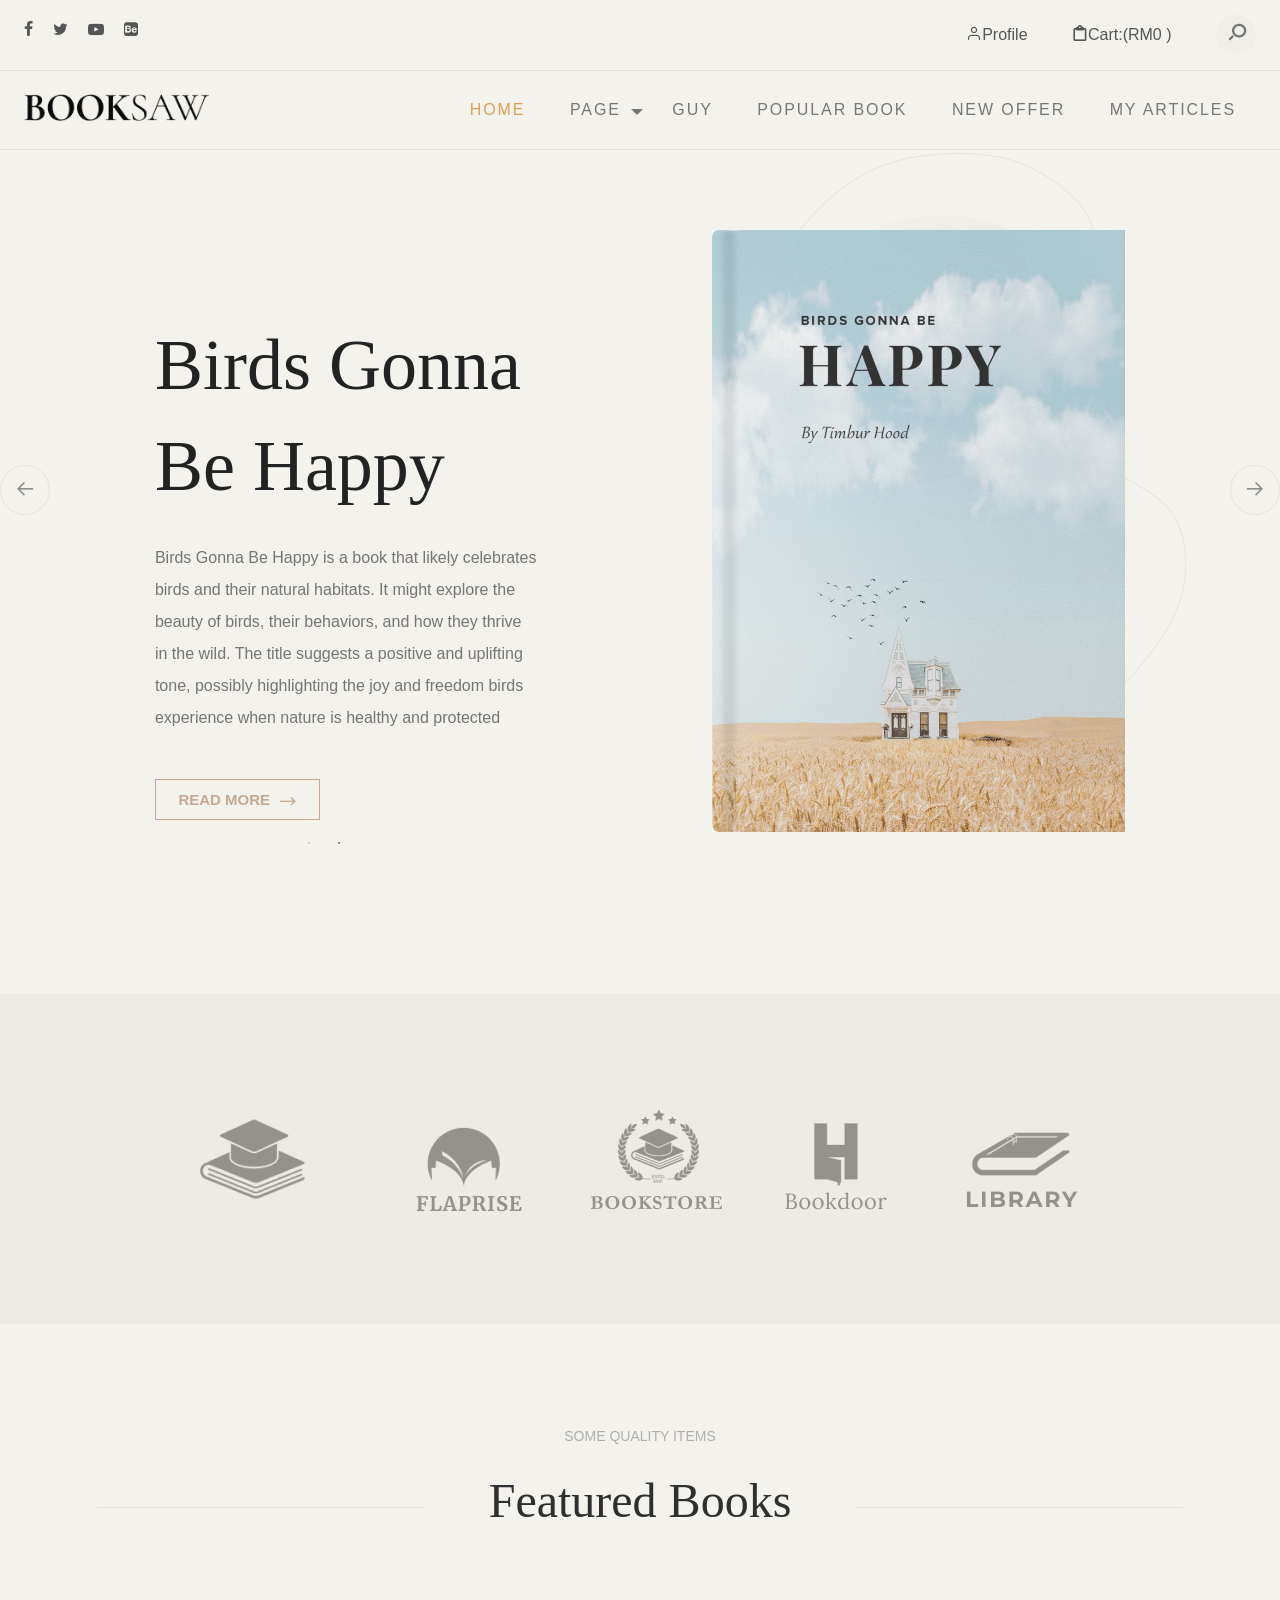
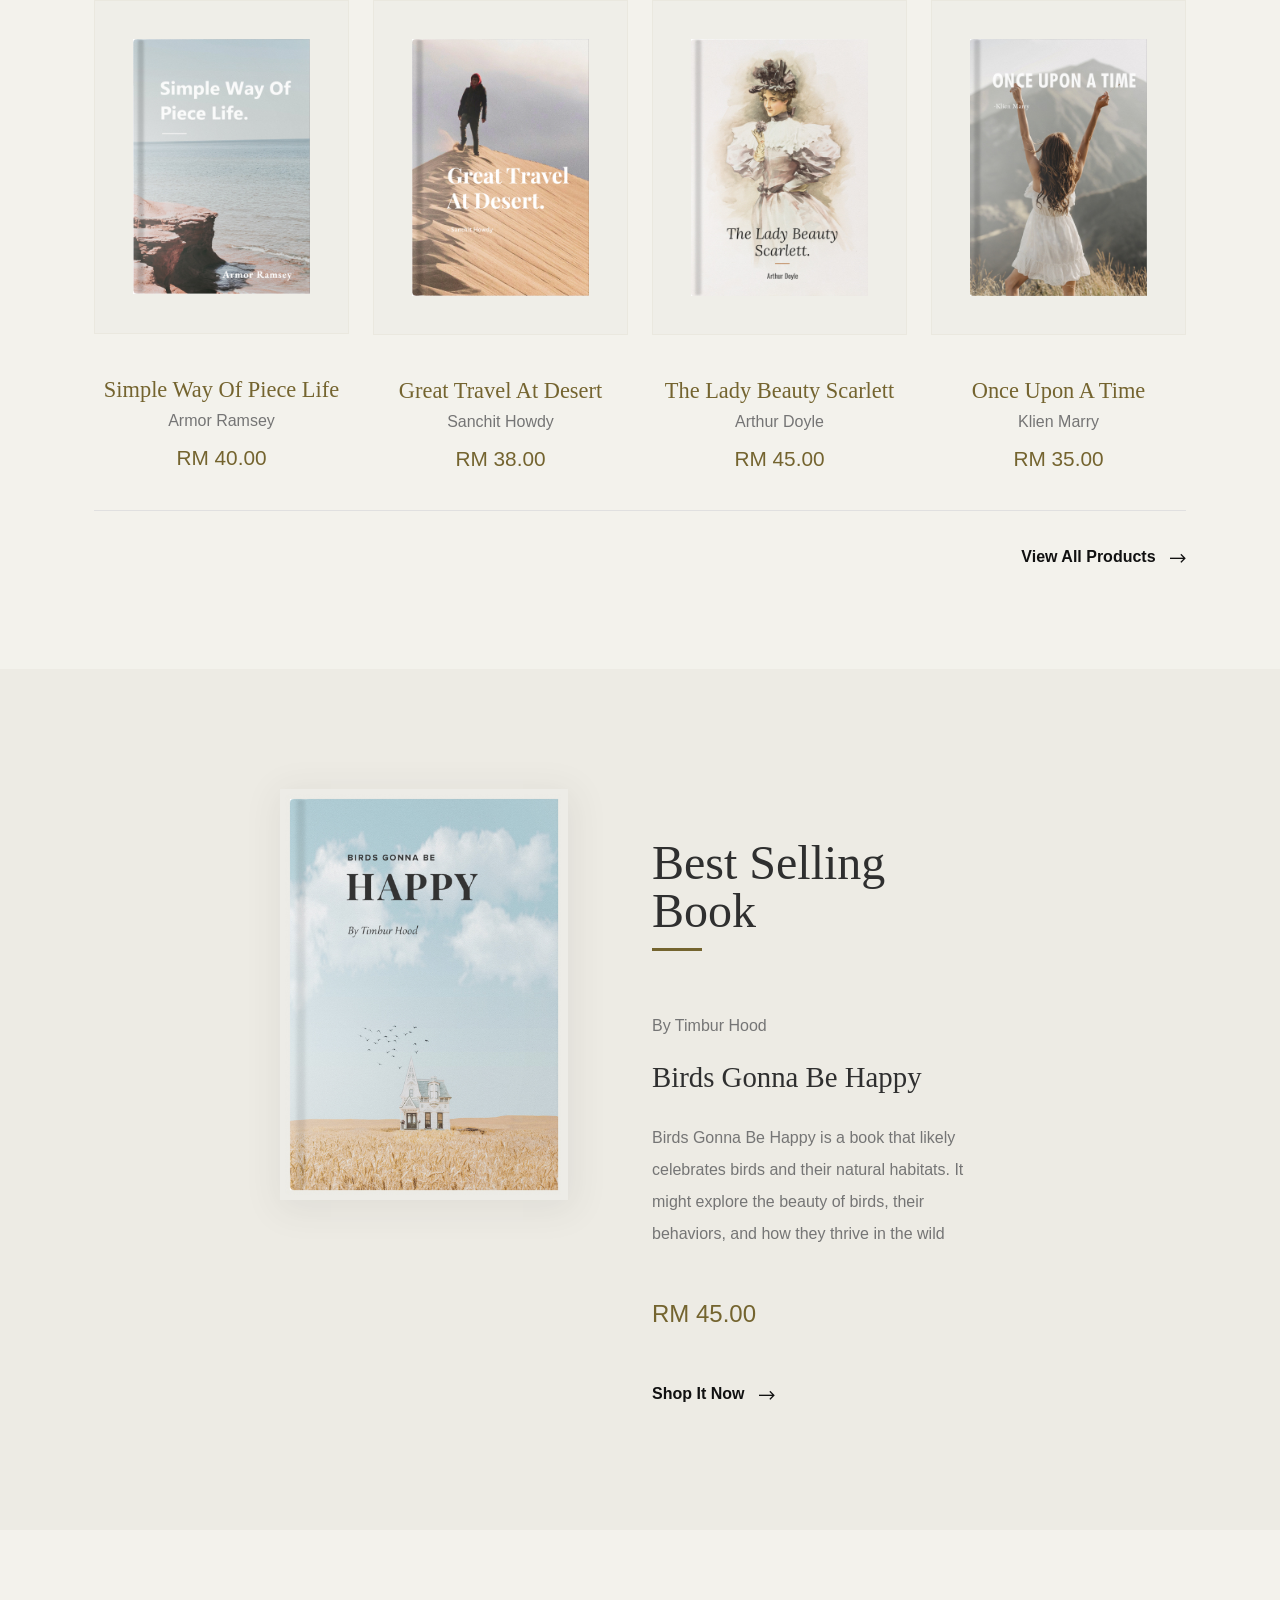
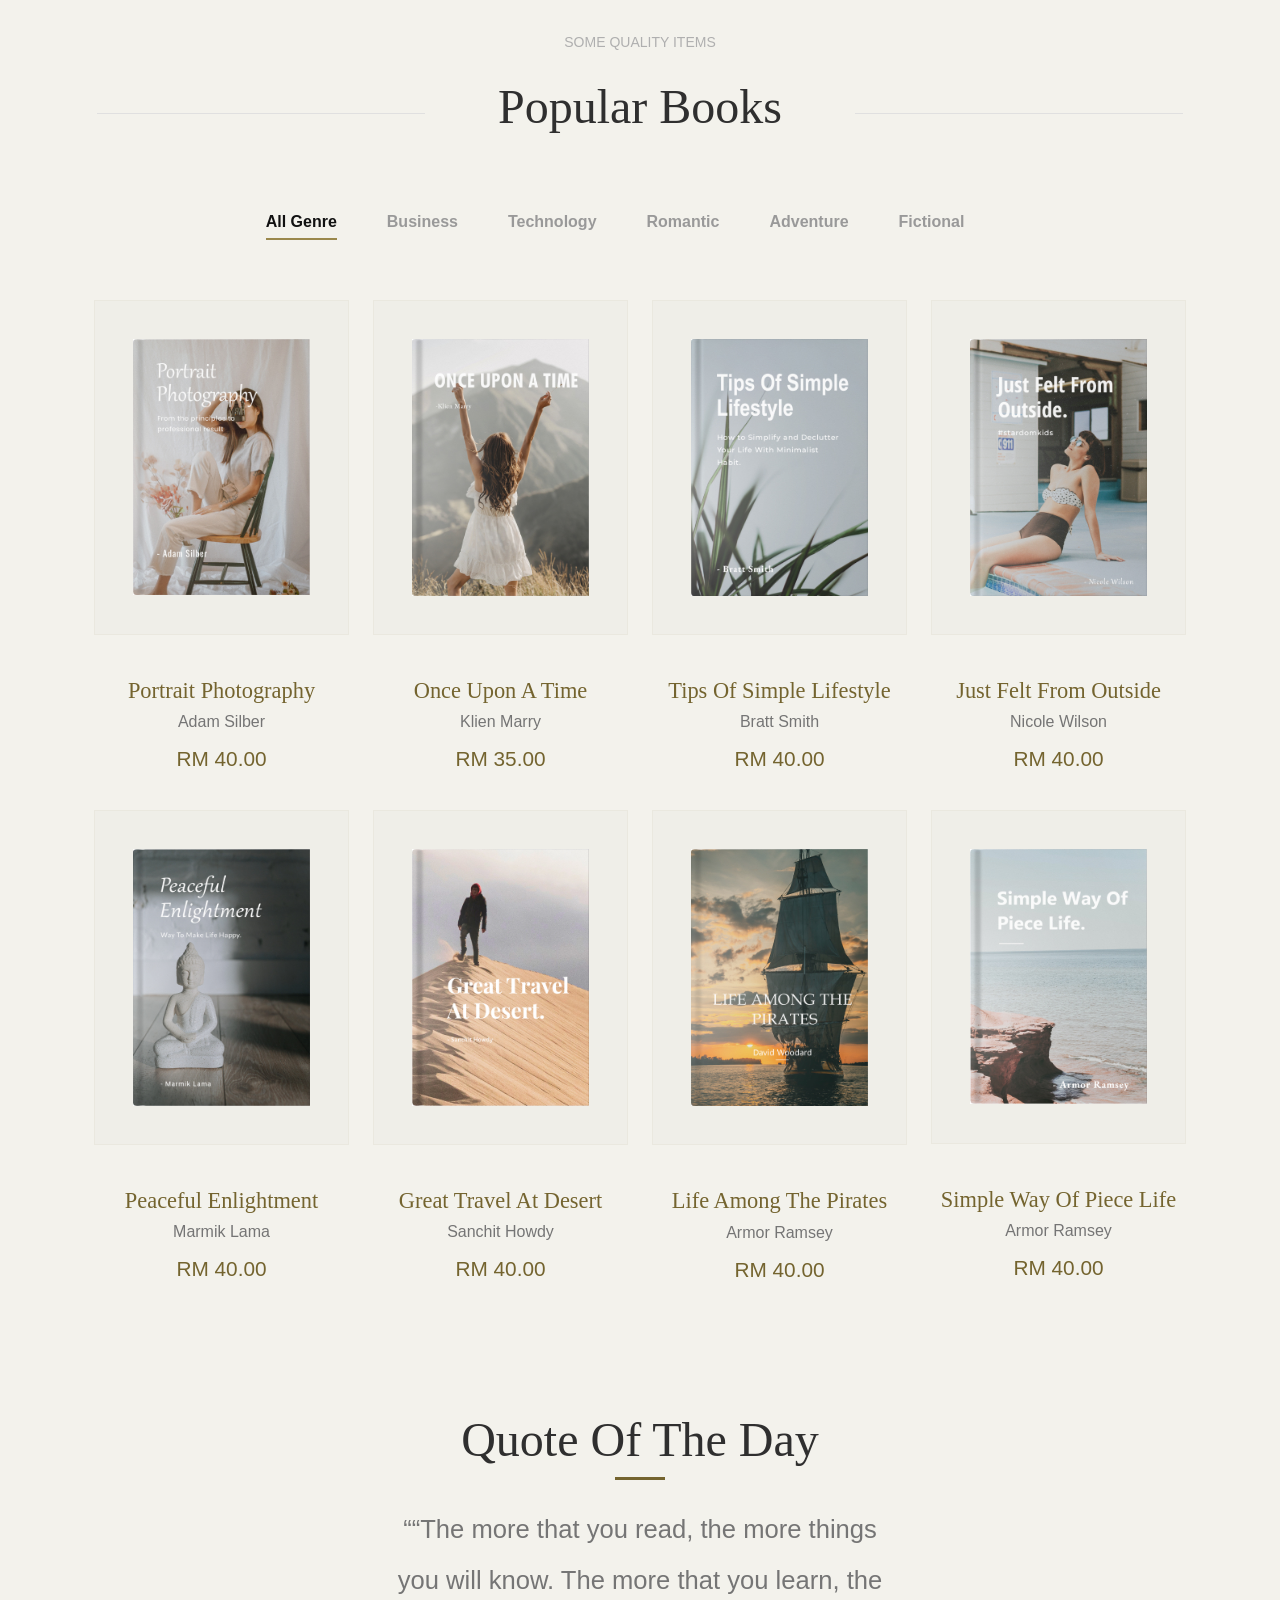
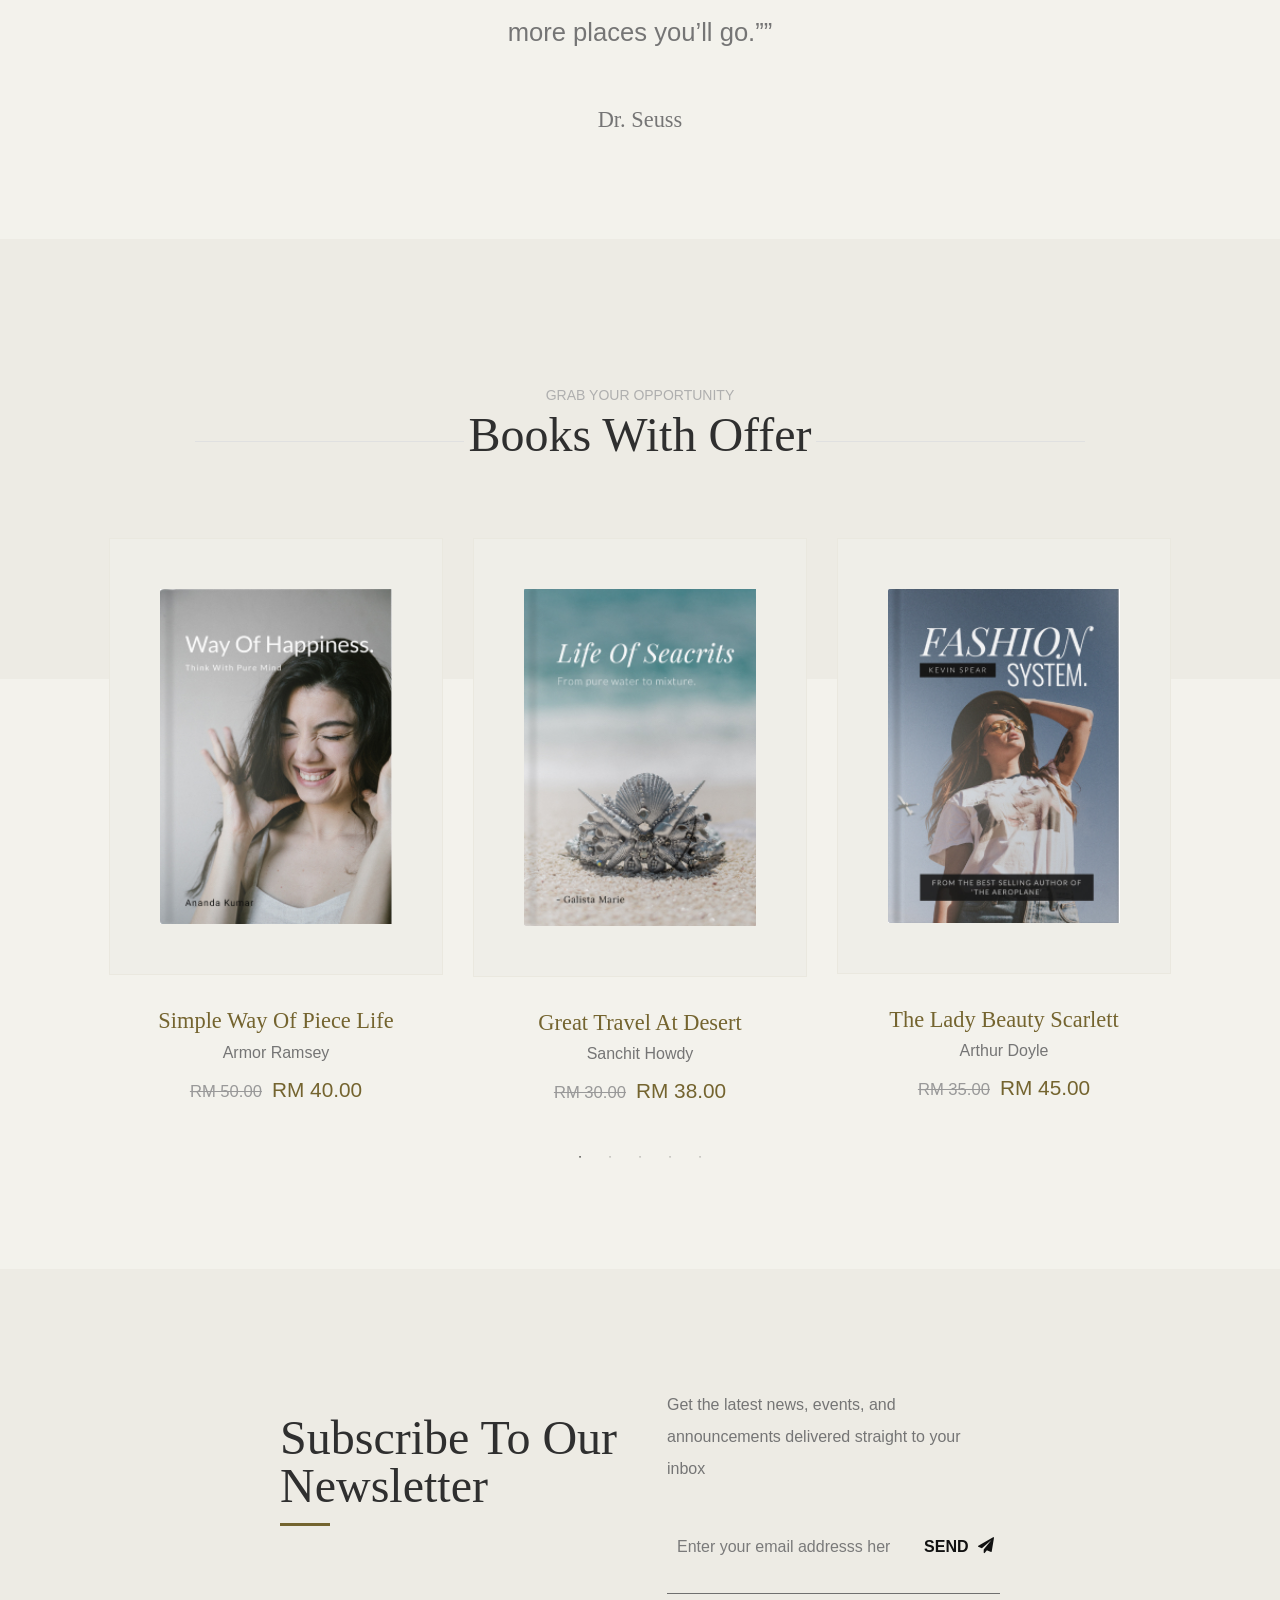
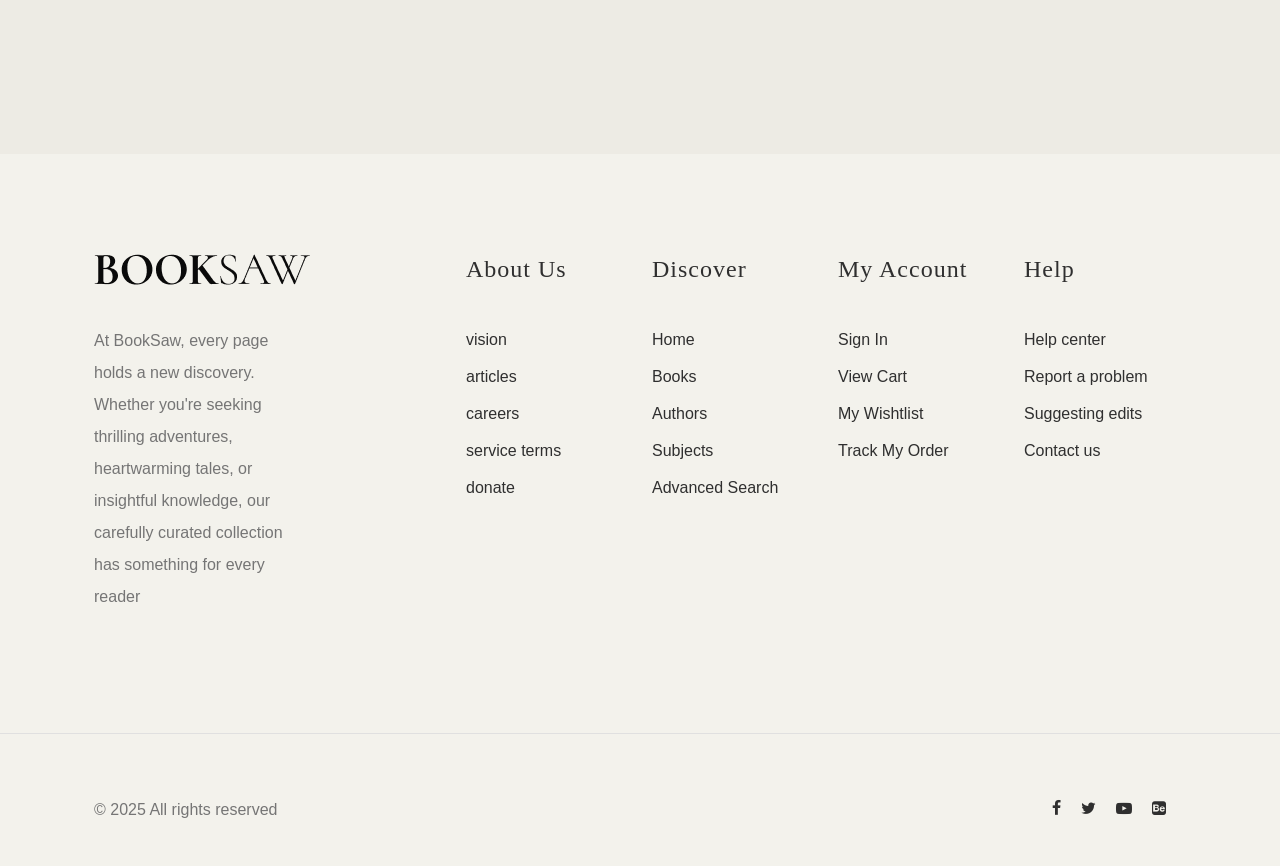
<file: index.html>
<!DOCTYPE html>
<html lang="en">

<head>
	<title>BookSaw</title>
	<meta charset="utf-8">
	<meta http-equiv="X-UA-Compatible" content="IE=edge">
	<meta name="viewport" content="width=device-width, initial-scale=1.0">
	<meta name="format-detection" content="telephone=no">
	<meta name="apple-mobile-web-app-capable" content="yes">
	<meta name="author" content="">
	<meta name="keywords" content="">
	<meta name="description" content="">

	<link href="https://cdn.jsdelivr.net/npm/bootstrap@5.3.1/dist/css/bootstrap.min.css" rel="stylesheet"
		integrity="sha384-4bw+/aepP/YC94hEpVNVgiZdgIC5+VKNBQNGCHeKRQN+PtmoHDEXuppvnDJzQIu9" crossorigin="anonymous">

	<link rel="stylesheet" type="text/css" href="css/normalize.css">
	<link rel="stylesheet" type="text/css" href="icomoon/icomoon.css">
	<link rel="stylesheet" type="text/css" href="css/vendor.css">
	<link rel="stylesheet" type="text/css" href="style.css">

</head>

<body data-bs-spy="scroll" data-bs-target="#header" tabindex="0">

	<div id="header-wrap">

		<div class="top-content">
			<div class="container-fluid">
				<div class="row">
					<div class="col-md-6">
						<div class="social-links">
							<ul>
								<li>
									<a href="#"><i class="icon icon-facebook"></i></a>
								</li>
								<li>
									<a href="#"><i class="icon icon-twitter"></i></a>
								</li>
								<li>
									<a href="#"><i class="icon icon-youtube-play"></i></a>
								</li>
								<li>
									<a href="#"><i class="icon icon-behance-square"></i></a>
								</li>
							</ul>
						</div><!--social-links-->
					</div>
					<div class="col-md-6">
						<div class="right-element">
							<a href="#" class="user-account for-buy"><i
									class="icon icon-user"></i><span>Profile</span></a>
							<a href="#" class="cart for-buy"><i class="icon icon-clipboard"></i><span>Cart:(RM0
									)</span></a>

							<div class="action-menu">

								<div class="search-bar">
									<a href="#" class="search-button search-toggle" data-selector="#header-wrap">
										<i class="icon icon-search"></i>
									</a>
									<form role="search" method="get" class="search-box">
										<input class="search-field text search-input" placeholder="Search"
											type="search">
									</form>
								</div>
							</div>

						</div><!--top-right-->
					</div>

				</div>
			</div>
		</div><!--top-content-->

		<header id="header">
			<div class="container-fluid">
				<div class="row">

					<div class="col-md-2">
						<div class="main-logo">
							<a href="index.html"><img src="images/main-logo.png" alt="logo"></a>
						</div>

					</div>

					<div class="col-md-10">

						<nav id="navbar">
							<div class="main-menu stellarnav">
								<ul class="menu-list">
									<li class="menu-item active"><a href="#home">Home</a></li>
									<li class="menu-item has-sub">
										<a href="#pages" class="nav-link">Page</a>

										<ul>
											<li class="active"><a href="index.html">Home</a></li>
											<li><a href="index.html">About</a></li>
											<li><a href="index.html">Styles</a></li>
											<li><a href="index.html">Blog</a></li>
											<li><a href="index.html">Post Single</a></li>
											<li><a href="index.html">Our Store</a></li>
											<li><a href="index.html">Product Single</a></li>
											<li><a href="index.html">Contact</a></li>
											<li><a href="index.html">Thank You</a></li>
										</ul>

									</li>
									<li class="menu-item"><a href="#featured-books" class="nav-link">Guy</a></li>
									<li class="menu-item"><a href="#popular-books" class="nav-link">Popular Book</a></li>
									<li class="menu-item"><a href="#special-offer" class="nav-link"> New Offer</a></li>
									<li class="menu-item"><a href="#latest-blog" class="nav-link">my Articles</a></li>
								</ul>

								<div class="hamburger">
									<span class="bar"></span>
									<span class="bar"></span>
									<span class="bar"></span>
								</div>

							</div>
						</nav>

					</div>

				</div>
			</div>
		</header>
	</div><!--header-wrap-->

	<section id="billboard">

		<div class="container">
			<div class="row">
				<div class="col-md-12">

					<button class="prev slick-arrow">
						<i class="icon icon-arrow-left"></i>
					</button>

					<div class="main-slider pattern-overlay">
						<div class="slider-item">
							<div class="banner-content">
								<h2 class="banner-title">Life of the wild</h2>
								<p>Life of the Wild is a book that explores the beauty and challenges of nature through vivid storytelling. 
									It delves into the lives of animals and their habitats, showcasing the intricate balance of ecosystems. 
									The book highlights the struggles of wildlife in the face of environmental 
									changes and human impact while celebrating the resilience and wonders of the natural world</p>
								<div class="btn-wrap">
									<a href="#" class="btn btn-outline-accent btn-accent-arrow">Read More<i
											class="icon icon-ns-arrow-right"></i></a>
								</div>
							</div><!--banner-content-->
							<img src="images/main-banner1.jpg" alt="banner" class="banner-image">
						</div><!--slider-item-->

						<div class="slider-item">
							<div class="banner-content">
								<h2 class="banner-title">Birds gonna be Happy</h2>
								<p>Birds Gonna Be Happy is a book that likely celebrates birds and their natural habitats. It might explore the beauty of birds, 
									their behaviors, and how they thrive in the wild. The title suggests a positive and uplifting tone, 
									possibly highlighting the joy and freedom birds experience when nature is healthy and protected</p>
								<div class="btn-wrap">
									<a href="#" class="btn btn-outline-accent btn-accent-arrow">Read More<i
											class="icon icon-ns-arrow-right"></i></a>
								</div>
							</div><!--banner-content-->
							<img src="images/main-banner2.jpg" alt="banner" class="banner-image">
						</div><!--slider-item-->

					</div><!--slider-->

					<button class="next slick-arrow">
						<i class="icon icon-arrow-right"></i>
					</button>

				</div>
			</div>
		</div>

	</section>

	<section id="client-holder" data-aos="fade-up">
		<div class="container">
			<div class="row">
				<div class="inner-content">
					<div class="logo-wrap">
						<div class="grid">
							<a href="#"><img src="images/client-image1.png" alt="client"></a>
							<a href="#"><img src="images/client-image2.png" alt="client"></a>
							<a href="#"><img src="images/client-image3.png" alt="client"></a>
							<a href="#"><img src="images/client-image4.png" alt="client"></a>
							<a href="#"><img src="images/client-image5.png" alt="client"></a>
						</div>
					</div><!--image-holder-->
				</div>
			</div>
		</div>
	</section>

	<section id="featured-books" class="py-5 my-5">
		<div class="container">
			<div class="row">
				<div class="col-md-12">

					<div class="section-header align-center">
						<div class="title">
							<span>Some quality items</span>
						</div>
						<h2 class="section-title">Featured Books</h2>
					</div>

					<div class="product-list" data-aos="fade-up">
						<div class="row">

							<div class="col-md-3">
								<div class="product-item">
									<figure class="product-style">
										<img src="images/product-item1.jpg" alt="Books" class="product-item">
										<button type="button" class="add-to-cart" data-product-tile="add-to-cart">Add to
											Cart</button>
									</figure>
									<figcaption>
										<h3>Simple way of piece life</h3>
										<span>Armor Ramsey</span>
										<div class="item-price">RM 40.00</div>
									</figcaption>
								</div>
							</div>

							<div class="col-md-3">
								<div class="product-item">
									<figure class="product-style">
										<img src="images/product-item2.jpg" alt="Books" class="product-item">
										<button type="button" class="add-to-cart" data-product-tile="add-to-cart">Add to
											Cart</button>
									</figure>
									<figcaption>
										<h3>Great travel at desert</h3>
										<span>Sanchit Howdy</span>
										<div class="item-price">RM 38.00</div>
									</figcaption>
								</div>
							</div>

							<div class="col-md-3">
								<div class="product-item">
									<figure class="product-style">
										<img src="images/product-item3.jpg" alt="Books" class="product-item">
										<button type="button" class="add-to-cart" data-product-tile="add-to-cart">Add to
											Cart</button>
									</figure>
									<figcaption>
										<h3>The lady beauty Scarlett</h3>
										<span>Arthur Doyle</span>
										<div class="item-price">RM 45.00</div>
									</figcaption>
								</div>
							</div>

							<div class="col-md-3">
								<div class="product-item">
									<figure class="product-style">
										<img src="images/product-item4.jpg" alt="Books" class="product-item">
										<button type="button" class="add-to-cart" data-product-tile="add-to-cart">Add to
											Cart</button>
									</figure>
									<figcaption>
										<h3>Once upon a time</h3>
										<span>Klien Marry</span>
										<div class="item-price">RM 35.00</div>
									</figcaption>
								</div>
							</div>

						</div><!--ft-books-slider-->
					</div><!--grid-->


				</div><!--inner-content-->
			</div>

			<div class="row">
				<div class="col-md-12">

					<div class="btn-wrap align-right">
						<a href="#" class="btn-accent-arrow">View all products <i
								class="icon icon-ns-arrow-right"></i></a>
					</div>

				</div>
			</div>
		</div>
	</section>

	<section id="best-selling" class="leaf-pattern-overlay">
		<div class="corner-pattern-overlay"></div>
		<div class="container">
			<div class="row justify-content-center">

				<div class="col-md-8">

					<div class="row">

						<div class="col-md-6">
							<figure class="products-thumb">
								<img src="images/single-image.jpg" alt="book" class="single-image">
							</figure>
						</div>

						<div class="col-md-6">
							<div class="product-entry">
								<h2 class="section-title divider">Best Selling Book</h2>

								<div class="products-content">
									<div class="author-name">By Timbur Hood</div>
									<h3 class="item-title">Birds gonna be happy</h3>
									<p>Birds Gonna Be Happy is a book that likely celebrates birds and their natural habitats. 
										It might explore the beauty of birds, their behaviors, and how they thrive in the wild</p>
									<div class="item-price">RM 45.00</div>
									<div class="btn-wrap">
										<a href="#" class="btn-accent-arrow">shop it now <i
												class="icon icon-ns-arrow-right"></i></a>
									</div>
								</div>

							</div>
						</div>

					</div>
					<!-- / row -->

				</div>

			</div>
		</div>
	</section>

	<section id="popular-books" class="bookshelf py-5 my-5">
		<div class="container">
			<div class="row">
				<div class="col-md-12">

					<div class="section-header align-center">
						<div class="title">
							<span>Some quality items</span>
						</div>
						<h2 class="section-title">Popular Books</h2>
					</div>

					<ul class="tabs">
						<li data-tab-target="#all-genre" class="active tab">All Genre</li>
						<li data-tab-target="#business" class="tab">Business</li>
						<li data-tab-target="#technology" class="tab">Technology</li>
						<li data-tab-target="#romantic" class="tab">Romantic</li>
						<li data-tab-target="#adventure" class="tab">Adventure</li>
						<li data-tab-target="#fictional" class="tab">Fictional</li>
					</ul>

					<div class="tab-content">
						<div id="all-genre" data-tab-content class="active">
							<div class="row">

								<div class="col-md-3">
									<div class="product-item">
										<figure class="product-style">
											<img src="images/tab-item1.jpg" alt="Books" class="product-item">
											<button type="button" class="add-to-cart" data-product-tile="add-to-cart">Add to
												Cart</button>
										</figure>
										<figcaption>
											<h3>Portrait photography</h3>
											<span>Adam Silber</span>
											<div class="item-price">RM 40.00</div>
										</figcaption>
									</div>
								</div>

								<div class="col-md-3">
									<div class="product-item">
										<figure class="product-style">
											<img src="images/tab-item2.jpg" alt="Books" class="product-item">
											<button type="button" class="add-to-cart" data-product-tile="add-to-cart">Add to
												Cart</button>
										</figure>
										<figcaption>
											<h3>Once upon a time</h3>
											<span>Klien Marry</span>
											<div class="item-price">RM 35.00</div>
										</figcaption>
									</div>
								</div>

								<div class="col-md-3">
									<div class="product-item">
										<figure class="product-style">
											<img src="images/tab-item3.jpg" alt="Books" class="product-item">
											<button type="button" class="add-to-cart" data-product-tile="add-to-cart">Add to
												Cart</button>
										</figure>
										<figcaption>
											<h3>Tips of simple lifestyle</h3>
											<span>Bratt Smith</span>
											<div class="item-price">RM 40.00</div>
										</figcaption>
									</div>
								</div>

								<div class="col-md-3">
									<div class="product-item">
										<figure class="product-style">
											<img src="images/tab-item4.jpg" alt="Books" class="product-item">
											<button type="button" class="add-to-cart" data-product-tile="add-to-cart">Add to
												Cart</button>
										</figure>
										<figcaption>
											<h3>Just felt from outside</h3>
											<span>Nicole Wilson</span>
											<div class="item-price">RM 40.00</div>
										</figcaption>
									</div>
								</div>

							</div>
							<div class="row">

								<div class="col-md-3">
									<div class="product-item">
										<figure class="product-style">
											<img src="images/tab-item5.jpg" alt="Books" class="product-item">
											<button type="button" class="add-to-cart" data-product-tile="add-to-cart">Add to
												Cart</button>
										</figure>
										<figcaption>
											<h3>Peaceful Enlightment</h3>
											<span>Marmik Lama</span>
											<div class="item-price">RM 40.00</div>
										</figcaption>
									</div>
								</div>

								<div class="col-md-3">
									<div class="product-item">
										<figure class="product-style">
											<img src="images/tab-item6.jpg" alt="Books" class="product-item">
											<button type="button" class="add-to-cart" data-product-tile="add-to-cart">Add to
												Cart</button>
										</figure>
										<figcaption>
											<h3>Great travel at desert</h3>
											<span>Sanchit Howdy</span>
											<div class="item-price">RM 40.00</div>
										</figcaption>
									</div>
								</div>

								<div class="col-md-3">
									<div class="product-item">
										<figure class="product-style">
											<img src="images/tab-item7.jpg" alt="Books" class="product-item">
											<button type="button" class="add-to-cart" data-product-tile="add-to-cart">Add to
												Cart</button>
										</figure>
										<figcaption>
											<h3>Life among the pirates</h3>
											<span>Armor Ramsey</span>
											<div class="item-price">RM 40.00</div>
										</figcaption>
									</div>
								</div>

								<div class="col-md-3">
									<div class="product-item">
										<figure class="product-style">
											<img src="images/tab-item8.jpg" alt="Books" class="product-item">
											<button type="button" class="add-to-cart" data-product-tile="add-to-cart">Add to
												Cart</button>
										</figure>
										<figcaption>
											<h3>Simple way of piece life</h3>
											<span>Armor Ramsey</span>
											<div class="item-price">RM 40.00</div>
										</figcaption>
									</div>
								</div>

							</div>

						</div>
						<div id="business" data-tab-content>
							<div class="row">
								<div class="col-md-3">
									<div class="product-item">
										<figure class="product-style">
											<img src="images/tab-item2.jpg" alt="Books" class="product-item">
											<button type="button" class="add-to-cart" data-product-tile="add-to-cart">Add to
												Cart</button>
										</figure>
										<figcaption>
											<h3>Peaceful Enlightment</h3>
											<span>Marmik Lama</span>
											<div class="item-price">RM 40.00</div>
										</figcaption>
									</div>
								</div>

								<div class="col-md-3">
									<div class="product-item">
										<figure class="product-style">
											<img src="images/tab-item4.jpg" alt="Books" class="product-item">
											<button type="button" class="add-to-cart" data-product-tile="add-to-cart">Add to
												Cart</button>
										</figure>
										<figcaption>
											<h3>Great travel at desert</h3>
											<span>Sanchit Howdy</span>
											<div class="item-price">RM 40.00</div>
										</figcaption>
									</div>
								</div>

								<div class="col-md-3">
									<div class="product-item">
										<figure class="product-style">
											<img src="images/tab-item6.jpg" alt="Books" class="product-item">
											<button type="button" class="add-to-cart" data-product-tile="add-to-cart">Add to
												Cart</button>
										</figure>
										<figcaption>
											<h3>Life among the pirates</h3>
											<span>Armor Ramsey</span>
											<div class="item-price">RM 40.00</div>
										</figcaption>
									</div>
								</div>

								<div class="col-md-3">
									<div class="product-item">
										<figure class="product-style">
											<img src="images/tab-item8.jpg" alt="Books" class="product-item">
											<button type="button" class="add-to-cart" data-product-tile="add-to-cart">Add to
												Cart</button>
										</figure>
										<figcaption>
											<h3>Simple way of piece life</h3>
											<span>Armor Ramsey</span>
											<div class="item-price">RM 40.00</div>
										</figcaption>
									</div>
								</div>

							</div>
						</div>

						<div id="technology" data-tab-content>
							<div class="row">
								<div class="col-md-3">
									<div class="product-item">
										<figure class="product-style">
											<img src="images/tab-item1.jpg" alt="Books" class="product-item">
											<button type="button" class="add-to-cart" data-product-tile="add-to-cart">Add to
												Cart</button>
										</figure>
										<figcaption>
											<h3>Peaceful Enlightment</h3>
											<span>Marmik Lama</span>
											<div class="item-price">Rm 40.00</div>
										</figcaption>
									</div>
								</div>

								<div class="col-md-3">
									<div class="product-item">
										<figure class="product-style">
											<img src="images/tab-item3.jpg" alt="Books" class="product-item">
											<button type="button" class="add-to-cart" data-product-tile="add-to-cart">Add to
												Cart</button>
										</figure>
										<figcaption>
											<h3>Great travel at desert</h3>
											<span>Sanchit Howdy</span>
											<div class="item-price">RM 40.00</div>
										</figcaption>
									</div>
								</div>

								<div class="col-md-3">
									<div class="product-item">
										<figure class="product-style">
											<img src="images/tab-item5.jpg" alt="Books" class="product-item">
											<button type="button" class="add-to-cart" data-product-tile="add-to-cart">Add to
												Cart</button>
										</figure>
										<figcaption>
											<h3>Life among the pirates</h3>
											<span>Armor Ramsey</span>
											<div class="item-price">RM 40.00</div>
										</figcaption>
									</div>
								</div>

								<div class="col-md-3">
									<div class="product-item">
										<figure class="product-style">
											<img src="images/tab-item7.jpg" alt="Books" class="product-item">
											<button type="button" class="add-to-cart" data-product-tile="add-to-cart">Add to
												Cart</button>
										</figure>
										<figcaption>
											<h3>Simple way of piece life</h3>
											<span>Armor Ramsey</span>
											<div class="item-price">RM 40.00</div>
										</figcaption>
									</div>
								</div>
							</div>
						</div>

						<div id="romantic" data-tab-content>
							<div class="row">
								<div class="col-md-3">
									<div class="product-item">
										<figure class="product-style">
											<img src="images/tab-item1.jpg" alt="Books" class="product-item">
											<button type="button" class="add-to-cart" data-product-tile="add-to-cart">Add to
												Cart</button>
										</figure>
										<figcaption>
											<h3>Peaceful Enlightment</h3>
											<span>Marmik Lama</span>
											<div class="item-price">RM 40.00</div>
										</figcaption>
									</div>
								</div>

								<div class="col-md-3">
									<div class="product-item">
										<figure class="product-style">
											<img src="images/tab-item3.jpg" alt="Books" class="product-item">
											<button type="button" class="add-to-cart" data-product-tile="add-to-cart">Add to
												Cart</button>
										</figure>
										<figcaption>
											<h3>Great travel at desert</h3>
											<span>Sanchit Howdy</span>
											<div class="item-price">RM 40.00</div>
										</figcaption>
									</div>
								</div>

								<div class="col-md-3">
									<div class="product-item">
										<figure class="product-style">
											<img src="images/tab-item5.jpg" alt="Books" class="product-item">
											<button type="button" class="add-to-cart" data-product-tile="add-to-cart">Add to
												Cart</button>
										</figure>
										<figcaption>
											<h3>Life among the pirates</h3>
											<span>Armor Ramsey</span>
											<div class="item-price">RM 40.00</div>
										</figcaption>
									</div>
								</div>

								<div class="col-md-3">
									<div class="product-item">
										<figure class="product-style">
											<img src="images/tab-item7.jpg" alt="Books" class="product-item">
											<button type="button" class="add-to-cart" data-product-tile="add-to-cart">Add to
												Cart</button>
										</figure>
										<figcaption>
											<h3>Simple way of piece life</h3>
											<span>Armor Ramsey</span>
											<div class="item-price">RM 40.00</div>
										</figcaption>
									</div>
								</div>
							</div>
						</div>

						<div id="adventure" data-tab-content>
							<div class="row">
								<div class="col-md-3">
									<div class="product-item">
										<figure class="product-style">
											<img src="images/tab-item5.jpg" alt="Books" class="product-item">
											<button type="button" class="add-to-cart" data-product-tile="add-to-cart">Add to
												Cart</button>
										</figure>
										<figcaption>
											<h3>Life among the pirates</h3>
											<span>Armor Ramsey</span>
											<div class="item-price">RM 40.00</div>
										</figcaption>
									</div>
								</div>

								<div class="col-md-3">
									<div class="product-item">
										<figure class="product-style">
											<img src="images/tab-item7.jpg" alt="Books" class="product-item">
											<button type="button" class="add-to-cart" data-product-tile="add-to-cart">Add to
												Cart</button>
										</figure>
										<figcaption>
											<h3>Simple way of piece life</h3>
											<span>Armor Ramsey</span>
											<div class="item-price">RM 40.00</div>
										</figcaption>
									</div>
								</div>
							</div>
						</div>

						<div id="fictional" data-tab-content>
							<div class="row">
								<div class="col-md-3">
									<div class="product-item">
										<figure class="product-style">
											<img src="images/tab-item5.jpg" alt="Books" class="product-item">
											<button type="button" class="add-to-cart" data-product-tile="add-to-cart">Add to
												Cart</button>
										</figure>
										<figcaption>
											<h3>Life among the pirates</h3>
											<span>Armor Ramsey</span>
											<div class="item-price">RM 40.00</div>
										</figcaption>
									</div>
								</div>

								<div class="col-md-3">
									<div class="product-item">
										<figure class="product-style">
											<img src="images/tab-item7.jpg" alt="Books" class="product-item">
											<button type="button" class="add-to-cart" data-product-tile="add-to-cart">Add to
												Cart</button>
										</figure>
										<figcaption>
											<h3>Simple way of piece life</h3>
											<span>Armor Ramsey</span>
											<div class="item-price">RM 40.00</div>
										</figcaption>
									</div>
								</div>
							</div>
						</div>

					</div>

				</div><!--inner-tabs-->

			</div>
		</div>
	</section>

	<section id="quotation" class="align-center pb-5 mb-5">
		<div class="inner-content">
			<h2 class="section-title divider">Quote of the day</h2>
			<blockquote data-aos="fade-up">
				<q>“The more that you read, the more things you will know. The more that you learn, the more places
					you’ll go.”</q>
				<div class="author-name">Dr. Seuss</div>
			</blockquote>
		</div>
	</section>

	<section id="special-offer" class="bookshelf pb-5 mb-5">

		<div class="section-header align-center">
			<div class="title">
				<span>Grab your opportunity</span>
			</div>
			<h2 class="section-title">Books with offer</h2>
		</div>

		<div class="container">
			<div class="row">
				<div class="inner-content">
					<div class="product-list" data-aos="fade-up">
						<div class="grid product-grid">
							<div class="product-item">
								<figure class="product-style">
									<img src="images/product-item5.jpg" alt="Books" class="product-item">
									<button type="button" class="add-to-cart" data-product-tile="add-to-cart">Add to
										Cart</button>
								</figure>
								<figcaption>
									<h3>Simple way of piece life</h3>
									<span>Armor Ramsey</span>
									<div class="item-price">
										<span class="prev-price">RM 50.00</span>RM 40.00
									</div>
								</div>
							</figcaption>

							<div class="product-item">
								<figure class="product-style">
									<img src="images/product-item6.jpg" alt="Books" class="product-item">
									<button type="button" class="add-to-cart" data-product-tile="add-to-cart">Add to
										Cart</button>
								</figure>
								<figcaption>
									<h3>Great travel at desert</h3>
									<span>Sanchit Howdy</span>
									<div class="item-price">
										<span class="prev-price">RM 30.00</span>RM 38.00
									</div>
								</div>
							</figcaption>

							<div class="product-item">
								<figure class="product-style">
									<img src="images/product-item7.jpg" alt="Books" class="product-item">
									<button type="button" class="add-to-cart" data-product-tile="add-to-cart">Add to
										Cart</button>
								</figure>
								<figcaption>
									<h3>The lady beauty Scarlett</h3>
									<span>Arthur Doyle</span>
									<div class="item-price">
										<span class="prev-price">RM 35.00</span>RM 45.00
									</div>
								</div>
							</figcaption>

							<div class="product-item">
								<figure class="product-style">
									<img src="images/product-item8.jpg" alt="Books" class="product-item">
									<button type="button" class="add-to-cart" data-product-tile="add-to-cart">Add to
										Cart</button>
								</figure>
								<figcaption>
									<h3>Once upon a time</h3>
									<span>Klien Marry</span>
									<div class="item-price">
										<span class="prev-price">RM 25.00</span>RM 35.00
									</div>
								</div>
							</figcaption>

							<div class="product-item">
								<figure class="product-style">
									<img src="images/product-item2.jpg" alt="Books" class="product-item">
									<button type="button" class="add-to-cart" data-product-tile="add-to-cart">Add to
										Cart</button>
								</figure>
								<figcaption>
									<h3>Simple way of piece life</h3>
									<span>Armor Ramsey</span>
									<div class="item-price">RM 40.00</div>
								</figcaption>
							</div>
						</div><!--grid-->
					</div>
				</div><!--inner-content-->
			</div>
		</div>
	</section>

	<section id="subscribe">
		<div class="container">
			<div class="row justify-content-center">

				<div class="col-md-8">
					<div class="row">

						<div class="col-md-6">

							<div class="title-element">
								<h2 class="section-title divider">Subscribe to our newsletter</h2>
							</div>

						</div>
						<div class="col-md-6">

							<div class="subscribe-content" data-aos="fade-up">
								<p>Get the latest news, events, and announcements delivered straight to your inbox</p>
								<form id="form">
									<input type="text" name="email" placeholder="Enter your email addresss here">
									<button class="btn-subscribe">
										<span>send</span>
										<i class="icon icon-send"></i>
									</button>
								</form>
							</div>

						</div>

					</div>
				</div>

			</div>
		</div>
	</section>
	<footer id="footer">
		<div class="container">
			<div class="row">

				<div class="col-md-4">

					<div class="footer-item">
						<div class="company-brand">
							<img src="images/main-logo.png" alt="logo" class="footer-logo">
							<p>At BookSaw, every page holds a new discovery. Whether you're seeking thrilling adventures,
								heartwarming tales, or insightful knowledge, our carefully curated collection has something for every reader</p>
						</div>
					</div>

				</div>

				<div class="col-md-2">

					<div class="footer-menu">
						<h5>About Us</h5>
						<ul class="menu-list">
							<li class="menu-item">
								<a href="#">vision</a>
							</li>
							<li class="menu-item">
								<a href="#">articles </a>
							</li>
							<li class="menu-item">
								<a href="#">careers</a>
							</li>
							<li class="menu-item">
								<a href="#">service terms</a>
							</li>
							<li class="menu-item">
								<a href="#">donate</a>
							</li>
						</ul>
					</div>

				</div>
				<div class="col-md-2">

					<div class="footer-menu">
						<h5>Discover</h5>
						<ul class="menu-list">
							<li class="menu-item">
								<a href="#">Home</a>
							</li>
							<li class="menu-item">
								<a href="#">Books</a>
							</li>
							<li class="menu-item">
								<a href="#">Authors</a>
							</li>
							<li class="menu-item">
								<a href="#">Subjects</a>
							</li>
							<li class="menu-item">
								<a href="#">Advanced Search</a>
							</li>
						</ul>
					</div>

				</div>
				<div class="col-md-2">

					<div class="footer-menu">
						<h5>My account</h5>
						<ul class="menu-list">
							<li class="menu-item">
								<a href="#">Sign In</a>
							</li>
							<li class="menu-item">
								<a href="#">View Cart</a>
							</li>
							<li class="menu-item">
								<a href="#">My Wishtlist</a>
							</li>
							<li class="menu-item">
								<a href="#">Track My Order</a>
							</li>
						</ul>
					</div>

				</div>
				<div class="col-md-2">

					<div class="footer-menu">
						<h5>Help</h5>
						<ul class="menu-list">
							<li class="menu-item">
								<a href="#">Help center</a>
							</li>
							<li class="menu-item">
								<a href="#">Report a problem</a>
							</li>
							<li class="menu-item">
								<a href="#">Suggesting edits</a>
							</li>
							<li class="menu-item">
								<a href="#">Contact us</a>
							</li>
						</ul>
					</div>

				</div>

			</div>
			<!-- / row -->

		</div>
	</footer>

	<div id="footer-bottom">
		<div class="container">
			<div class="row">
				<div class="col-md-12">

					<div class="copyright">
						<div class="row">

							<div class="col-md-6">
								<p>© 2025 All rights reserved</p>
							</div>

							<div class="col-md-6">
								<div class="social-links align-right">
									<ul>
										<li>
											<a href="#"><i class="icon icon-facebook"></i></a>
										</li>
										<li>
											<a href="#"><i class="icon icon-twitter"></i></a>
										</li>
										<li>
											<a href="#"><i class="icon icon-youtube-play"></i></a>
										</li>
										<li>
											<a href="#"><i class="icon icon-behance-square"></i></a>
										</li>
									</ul>
								</div>
							</div>

						</div>
					</div><!--grid-->

				</div><!--footer-bottom-content-->
			</div>
		</div>
	</div>

	<script src="js/jquery-1.11.0.min.js"></script>
	<script src="https://cdn.jsdelivr.net/npm/bootstrap@5.3.1/dist/js/bootstrap.bundle.min.js"
		integrity="sha384-HwwvtgBNo3bZJJLYd8oVXjrBZt8cqVSpeBNS5n7C8IVInixGAoxmnlMuBnhbgrkm"
		crossorigin="anonymous"></script>
	<script src="js/plugins.js"></script>
	<script src="js/script.js"></script>

</body>

</html>
</file>
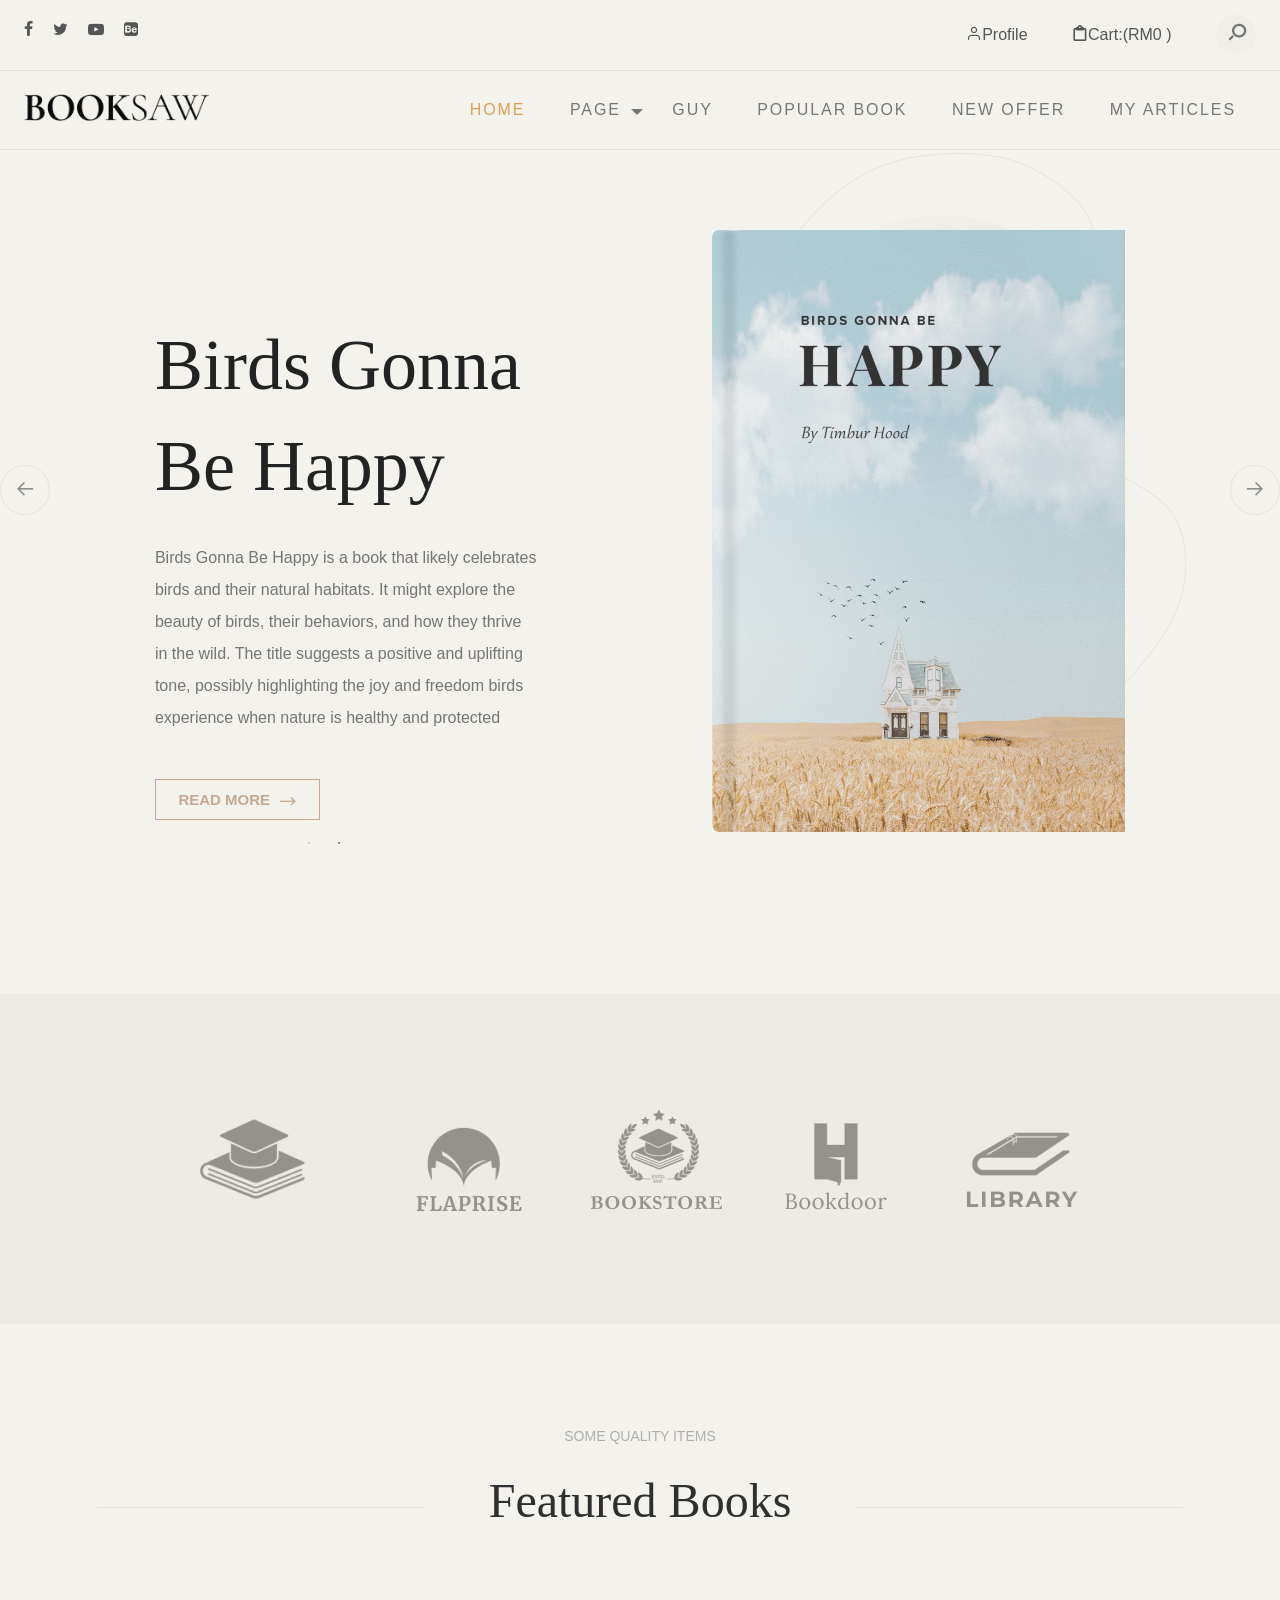
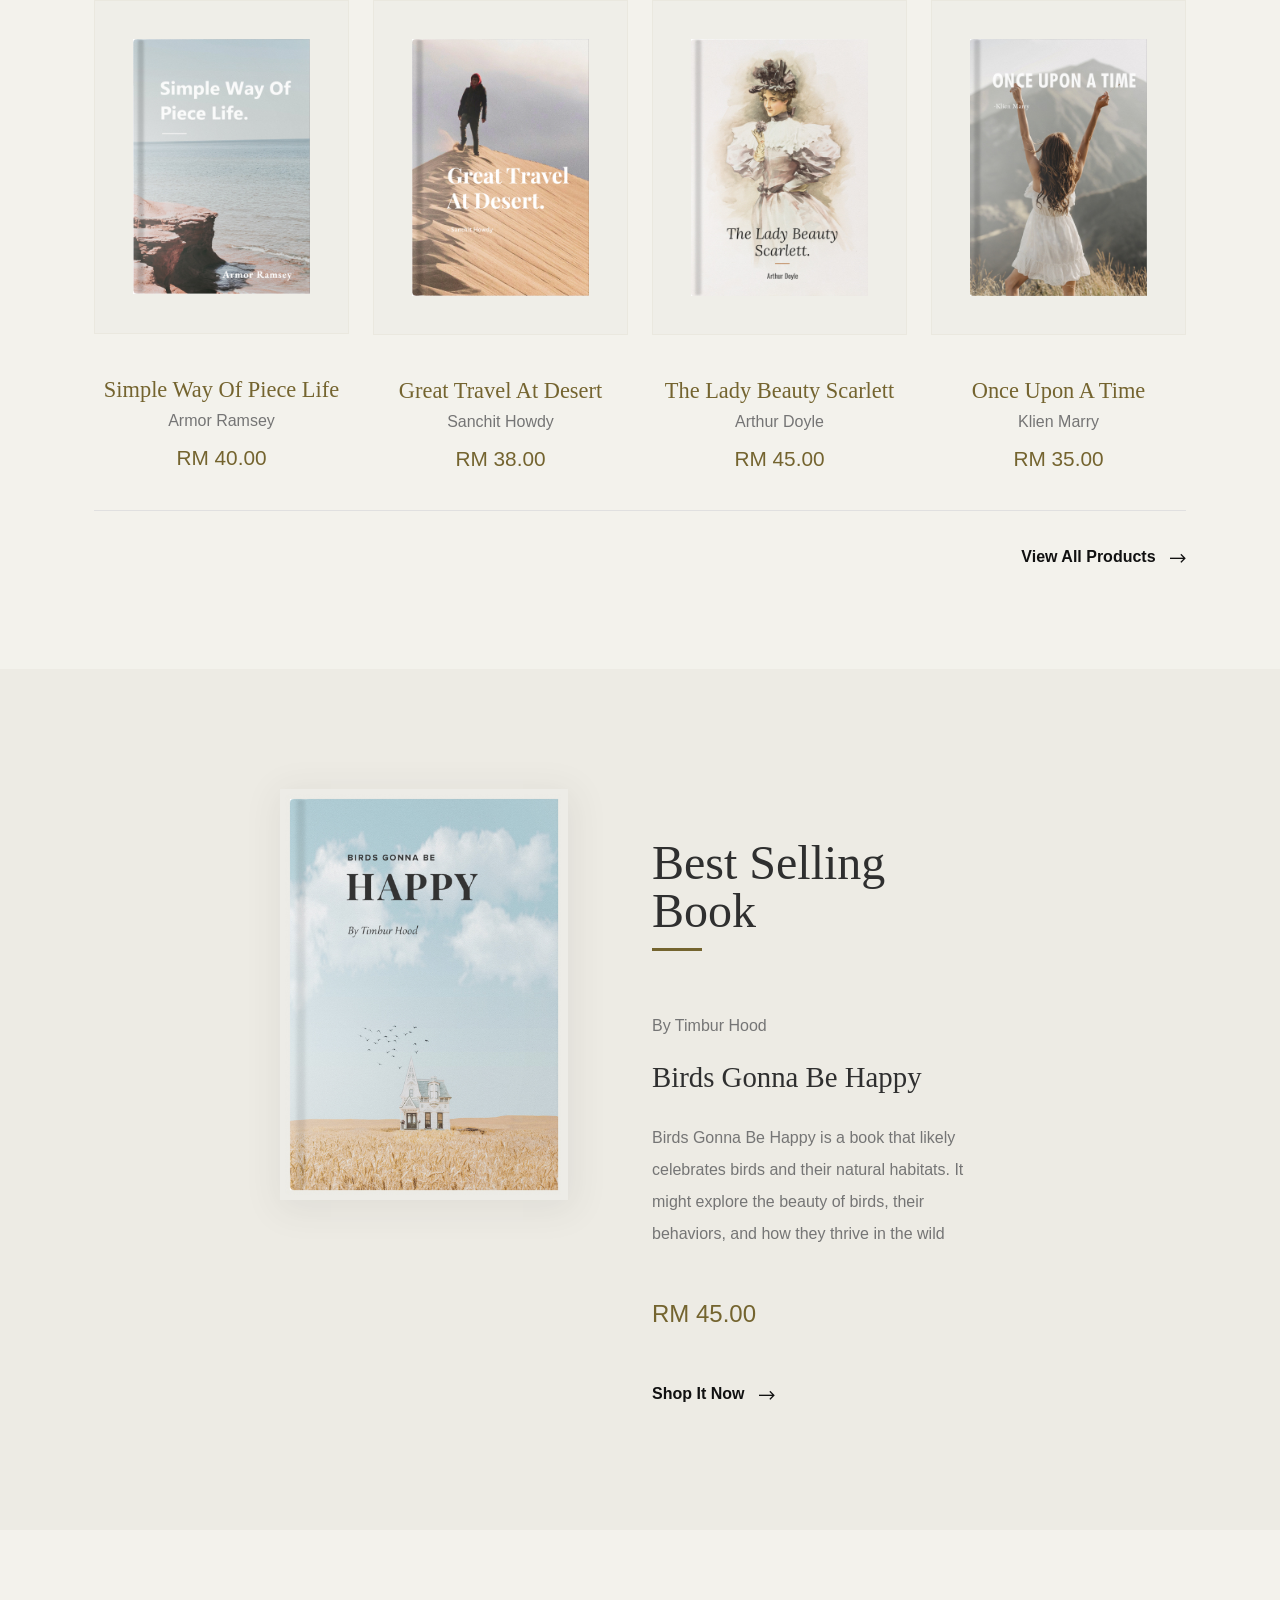
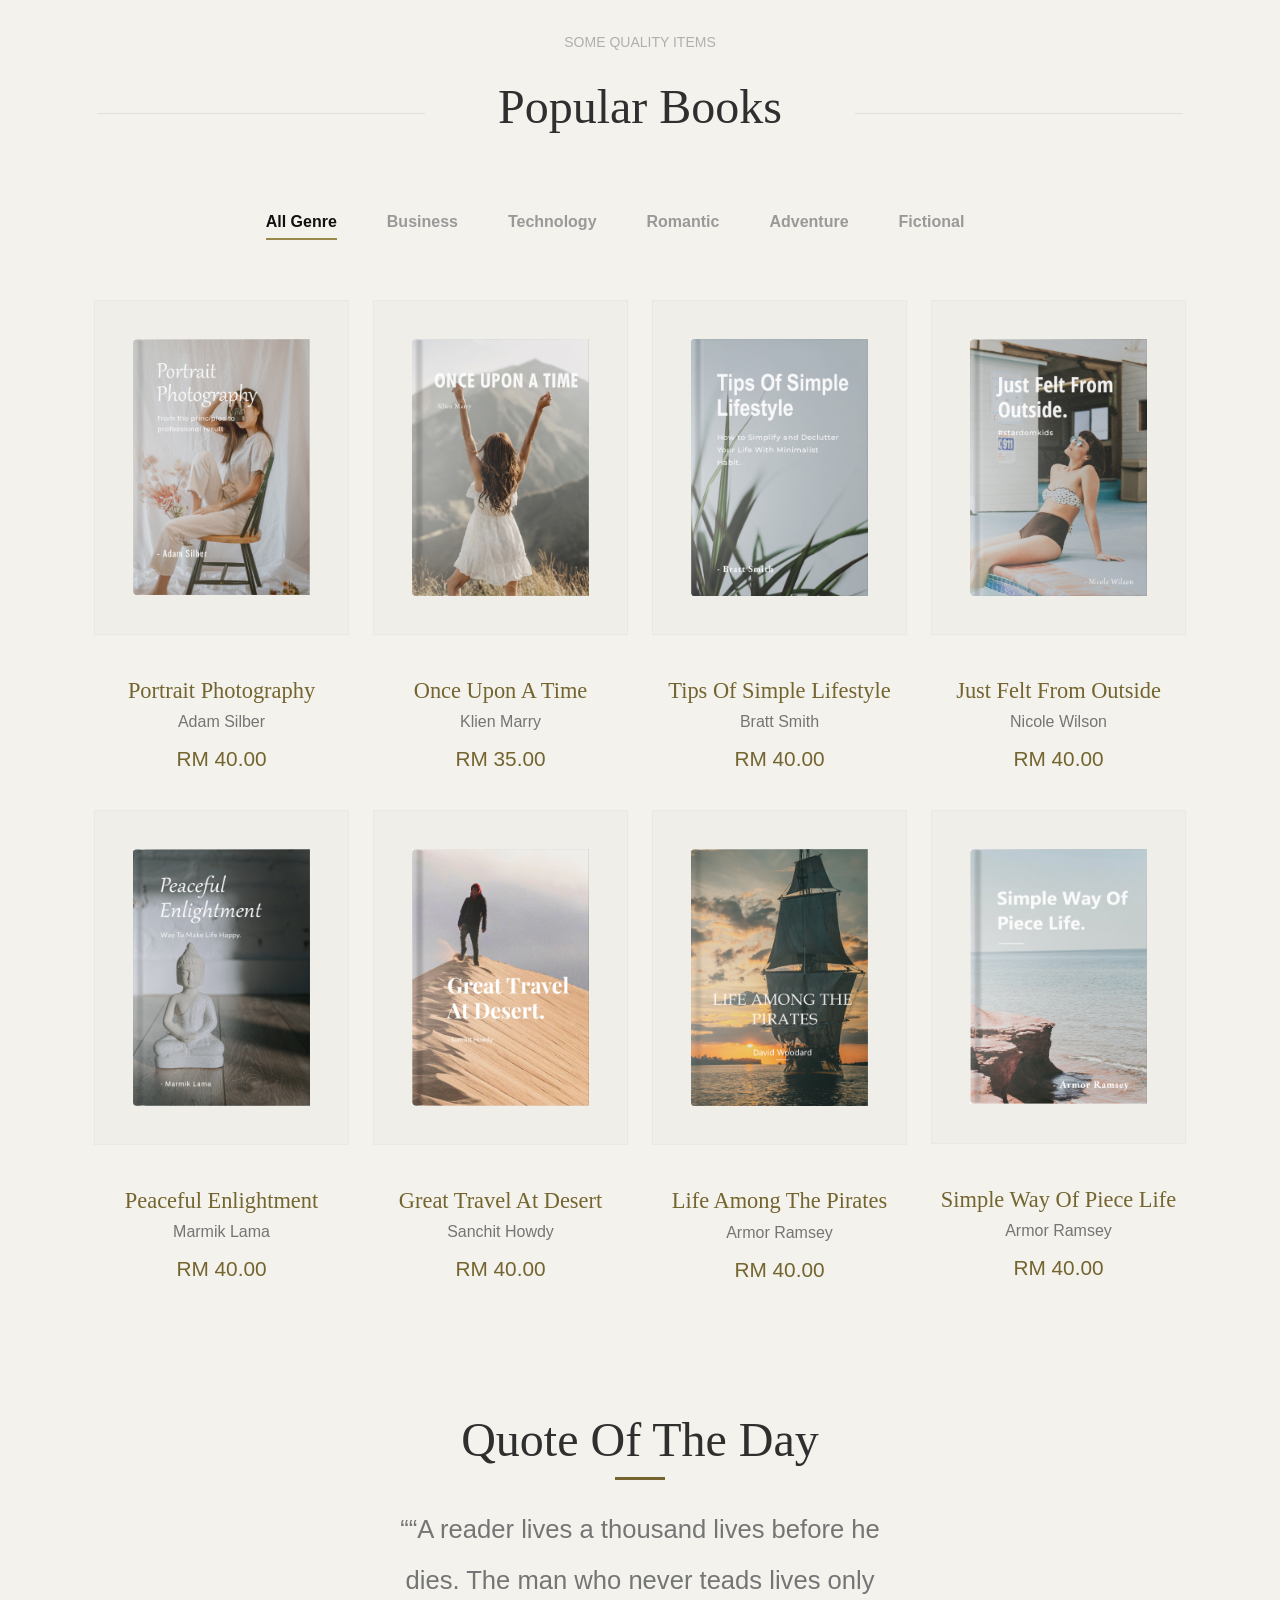
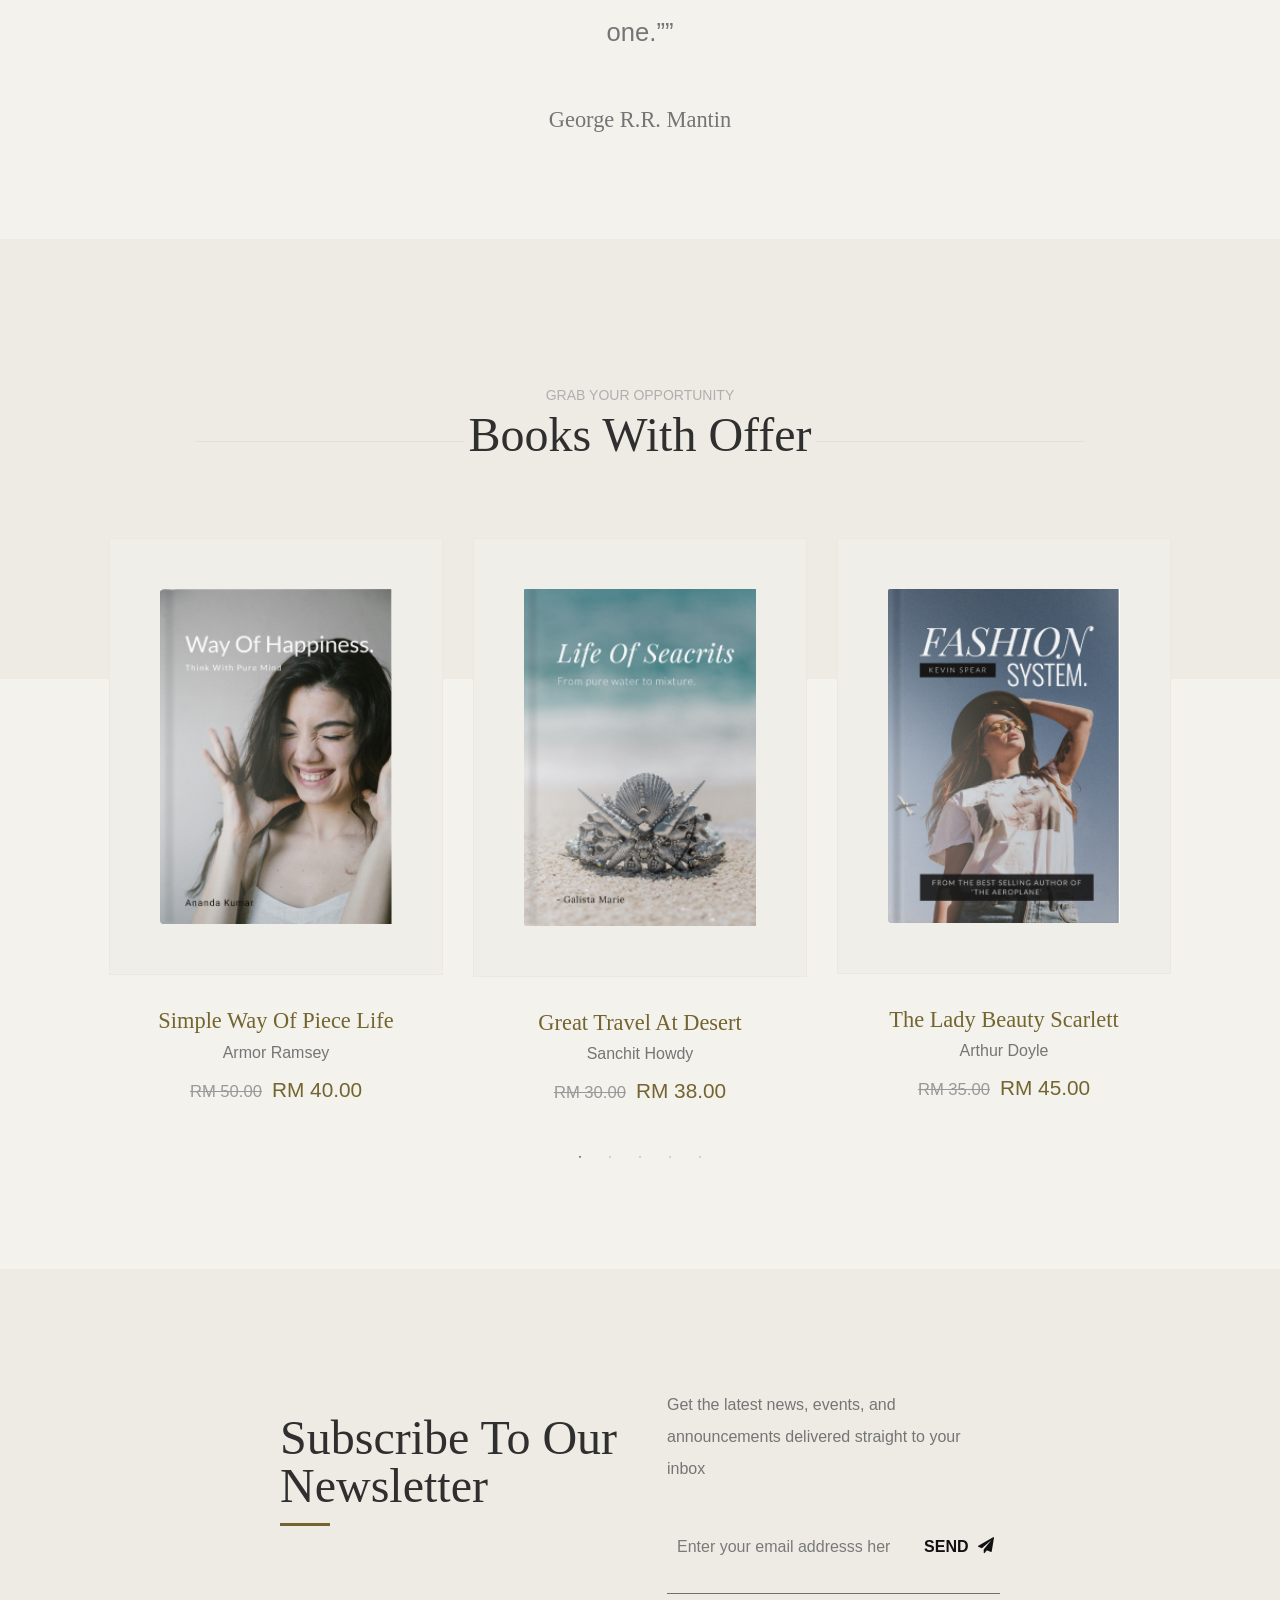
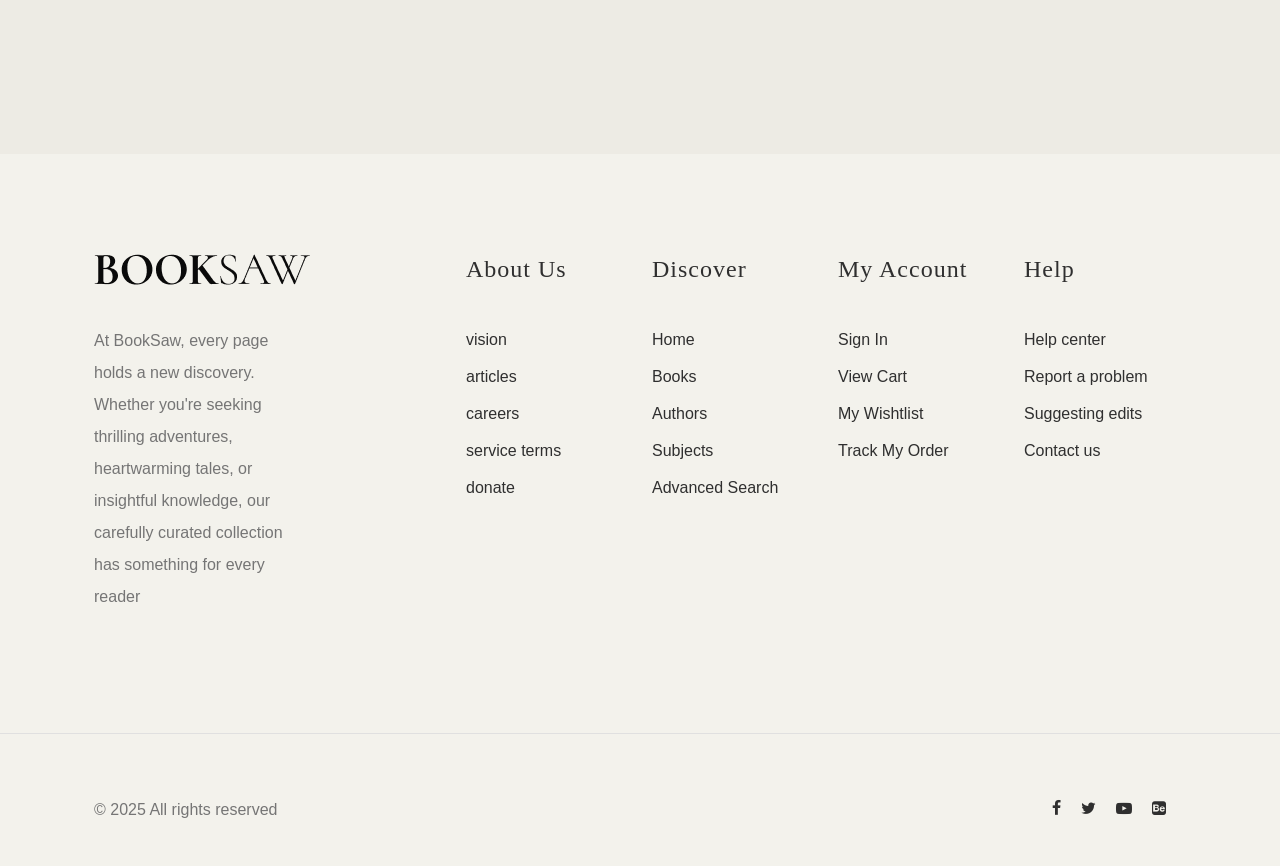
<file: index html.html>
<!DOCTYPE html>
<html lang="en">

<head>
	<title>BookSaw</title>
	<meta charset="utf-8">
	<meta http-equiv="X-UA-Compatible" content="IE=edge">
	<meta name="viewport" content="width=device-width, initial-scale=1.0">
	<meta name="format-detection" content="telephone=no">
	<meta name="apple-mobile-web-app-capable" content="yes">
	<meta name="author" content="">
	<meta name="keywords" content="">
	<meta name="description" content="">

	<link href="https://cdn.jsdelivr.net/npm/bootstrap@5.3.1/dist/css/bootstrap.min.css" rel="stylesheet"
		integrity="sha384-4bw+/aepP/YC94hEpVNVgiZdgIC5+VKNBQNGCHeKRQN+PtmoHDEXuppvnDJzQIu9" crossorigin="anonymous">

	<link rel="stylesheet" type="text/css" href="css/normalize.css">
	<link rel="stylesheet" type="text/css" href="icomoon/icomoon.css">
	<link rel="stylesheet" type="text/css" href="css/vendor.css">
	<link rel="stylesheet" type="text/css" href="style.css">

</head>

<body data-bs-spy="scroll" data-bs-target="#header" tabindex="0">

	<div id="header-wrap">

		<div class="top-content">
			<div class="container-fluid">
				<div class="row">
					<div class="col-md-6">
						<div class="social-links">
							<ul>
								<li>
									<a href="#"><i class="icon icon-facebook"></i></a>
								</li>
								<li>
									<a href="#"><i class="icon icon-twitter"></i></a>
								</li>
								<li>
									<a href="#"><i class="icon icon-youtube-play"></i></a>
								</li>
								<li>
									<a href="#"><i class="icon icon-behance-square"></i></a>
								</li>
							</ul>
						</div><!--social-links-->
					</div>
					<div class="col-md-6">
						<div class="right-element">
							<a href="#" class="user-account for-buy"><i
									class="icon icon-user"></i><span>Profile</span></a>
							<a href="#" class="cart for-buy"><i class="icon icon-clipboard"></i><span>Cart:(RM0
									)</span></a>

							<div class="action-menu">

								<div class="search-bar">
									<a href="#" class="search-button search-toggle" data-selector="#header-wrap">
										<i class="icon icon-search"></i>
									</a>
									<form role="search" method="get" class="search-box">
										<input class="search-field text search-input" placeholder="Search"
											type="search">
									</form>
								</div>
							</div>

						</div><!--top-right-->
					</div>

				</div>
			</div>
		</div><!--top-content-->

		<header id="header">
			<div class="container-fluid">
				<div class="row">

					<div class="col-md-2">
						<div class="main-logo">
							<a href="index.html"><img src="images/main-logo.png" alt="logo"></a>
						</div>

					</div>

					<div class="col-md-10">

						<nav id="navbar">
							<div class="main-menu stellarnav">
								<ul class="menu-list">
									<li class="menu-item active"><a href="#home">Home</a></li>
									<li class="menu-item has-sub">
										<a href="#pages" class="nav-link">Page</a>

										<ul>
											<li class="active"><a href="index.html">Home</a></li>
											<li><a href="index.html">About</a></li>
											<li><a href="index.html">Styles</a></li>
											<li><a href="index.html">Blog</a></li>
											<li><a href="index.html">Post Single</a></li>
											<li><a href="index.html">Our Store</a></li>
											<li><a href="index.html">Product Single</a></li>
											<li><a href="index.html">Contact</a></li>
											<li><a href="index.html">Thank You</a></li>
										</ul>

									</li>
									<li class="menu-item"><a href="#featured-books" class="nav-link">Guy</a></li>
									<li class="menu-item"><a href="#popular-books" class="nav-link">Popular Book</a></li>
									<li class="menu-item"><a href="#special-offer" class="nav-link"> New Offer</a></li>
									<li class="menu-item"><a href="#latest-blog" class="nav-link">my Articles</a></li>
								</ul>

								<div class="hamburger">
									<span class="bar"></span>
									<span class="bar"></span>
									<span class="bar"></span>
								</div>

							</div>
						</nav>

					</div>

				</div>
			</div>
		</header>
	</div><!--header-wrap-->

	<section id="billboard">

		<div class="container">
			<div class="row">
				<div class="col-md-12">

					<button class="prev slick-arrow">
						<i class="icon icon-arrow-left"></i>
					</button>

					<div class="main-slider pattern-overlay">
						<div class="slider-item">
							<div class="banner-content">
								<h2 class="banner-title">Life of the wild</h2>
								<p>Life of the Wild is a book that explores the beauty and challenges of nature through vivid storytelling. 
									It delves into the lives of animals and their habitats, showcasing the intricate balance of ecosystems. 
									The book highlights the struggles of wildlife in the face of environmental 
									changes and human impact while celebrating the resilience and wonders of the natural world</p>
								<div class="btn-wrap">
									<a href="#" class="btn btn-outline-accent btn-accent-arrow">Read More<i
											class="icon icon-ns-arrow-right"></i></a>
								</div>
							</div><!--banner-content-->
							<img src="images/main-banner1.jpg" alt="banner" class="banner-image">
						</div><!--slider-item-->

						<div class="slider-item">
							<div class="banner-content">
								<h2 class="banner-title">Birds gonna be Happy</h2>
								<p>Birds Gonna Be Happy is a book that likely celebrates birds and their natural habitats. It might explore the beauty of birds, 
									their behaviors, and how they thrive in the wild. The title suggests a positive and uplifting tone, 
									possibly highlighting the joy and freedom birds experience when nature is healthy and protected</p>
								<div class="btn-wrap">
									<a href="#" class="btn btn-outline-accent btn-accent-arrow">Read More<i
											class="icon icon-ns-arrow-right"></i></a>
								</div>
							</div><!--banner-content-->
							<img src="images/main-banner2.jpg" alt="banner" class="banner-image">
						</div><!--slider-item-->

					</div><!--slider-->

					<button class="next slick-arrow">
						<i class="icon icon-arrow-right"></i>
					</button>

				</div>
			</div>
		</div>

	</section>

	<section id="client-holder" data-aos="fade-up">
		<div class="container">
			<div class="row">
				<div class="inner-content">
					<div class="logo-wrap">
						<div class="grid">
							<a href="#"><img src="images/client-image1.png" alt="client"></a>
							<a href="#"><img src="images/client-image2.png" alt="client"></a>
							<a href="#"><img src="images/client-image3.png" alt="client"></a>
							<a href="#"><img src="images/client-image4.png" alt="client"></a>
							<a href="#"><img src="images/client-image5.png" alt="client"></a>
						</div>
					</div><!--image-holder-->
				</div>
			</div>
		</div>
	</section>

	<section id="featured-books" class="py-5 my-5">
		<div class="container">
			<div class="row">
				<div class="col-md-12">

					<div class="section-header align-center">
						<div class="title">
							<span>Some quality items</span>
						</div>
						<h2 class="section-title">Featured Books</h2>
					</div>

					<div class="product-list" data-aos="fade-up">
						<div class="row">

							<div class="col-md-3">
								<div class="product-item">
									<figure class="product-style">
										<img src="images/product-item1.jpg" alt="Books" class="product-item">
										<button type="button" class="add-to-cart" data-product-tile="add-to-cart">Add to
											Cart</button>
									</figure>
									<figcaption>
										<h3>Simple way of piece life</h3>
										<span>Armor Ramsey</span>
										<div class="item-price">RM 40.00</div>
									</figcaption>
								</div>
							</div>

							<div class="col-md-3">
								<div class="product-item">
									<figure class="product-style">
										<img src="images/product-item2.jpg" alt="Books" class="product-item">
										<button type="button" class="add-to-cart" data-product-tile="add-to-cart">Add to
											Cart</button>
									</figure>
									<figcaption>
										<h3>Great travel at desert</h3>
										<span>Sanchit Howdy</span>
										<div class="item-price">RM 38.00</div>
									</figcaption>
								</div>
							</div>

							<div class="col-md-3">
								<div class="product-item">
									<figure class="product-style">
										<img src="images/product-item3.jpg" alt="Books" class="product-item">
										<button type="button" class="add-to-cart" data-product-tile="add-to-cart">Add to
											Cart</button>
									</figure>
									<figcaption>
										<h3>The lady beauty Scarlett</h3>
										<span>Arthur Doyle</span>
										<div class="item-price">RM 45.00</div>
									</figcaption>
								</div>
							</div>

							<div class="col-md-3">
								<div class="product-item">
									<figure class="product-style">
										<img src="images/product-item4.jpg" alt="Books" class="product-item">
										<button type="button" class="add-to-cart" data-product-tile="add-to-cart">Add to
											Cart</button>
									</figure>
									<figcaption>
										<h3>Once upon a time</h3>
										<span>Klien Marry</span>
										<div class="item-price">RM 35.00</div>
									</figcaption>
								</div>
							</div>

						</div><!--ft-books-slider-->
					</div><!--grid-->


				</div><!--inner-content-->
			</div>

			<div class="row">
				<div class="col-md-12">

					<div class="btn-wrap align-right">
						<a href="#" class="btn-accent-arrow">View all products <i
								class="icon icon-ns-arrow-right"></i></a>
					</div>

				</div>
			</div>
		</div>
	</section>

	<section id="best-selling" class="leaf-pattern-overlay">
		<div class="corner-pattern-overlay"></div>
		<div class="container">
			<div class="row justify-content-center">

				<div class="col-md-8">

					<div class="row">

						<div class="col-md-6">
							<figure class="products-thumb">
								<img src="images/single-image.jpg" alt="book" class="single-image">
							</figure>
						</div>

						<div class="col-md-6">
							<div class="product-entry">
								<h2 class="section-title divider">Best Selling Book</h2>

								<div class="products-content">
									<div class="author-name">By Timbur Hood</div>
									<h3 class="item-title">Birds gonna be happy</h3>
									<p>Birds Gonna Be Happy is a book that likely celebrates birds and their natural habitats. 
										It might explore the beauty of birds, their behaviors, and how they thrive in the wild</p>
									<div class="item-price">RM 45.00</div>
									<div class="btn-wrap">
										<a href="#" class="btn-accent-arrow">shop it now <i
												class="icon icon-ns-arrow-right"></i></a>
									</div>
								</div>

							</div>
						</div>

					</div>
					<!-- / row -->

				</div>

			</div>
		</div>
	</section>

	<section id="popular-books" class="bookshelf py-5 my-5">
		<div class="container">
			<div class="row">
				<div class="col-md-12">

					<div class="section-header align-center">
						<div class="title">
							<span>Some quality items</span>
						</div>
						<h2 class="section-title">Popular Books</h2>
					</div>

					<ul class="tabs">
						<li data-tab-target="#all-genre" class="active tab">All Genre</li>
						<li data-tab-target="#business" class="tab">Business</li>
						<li data-tab-target="#technology" class="tab">Technology</li>
						<li data-tab-target="#romantic" class="tab">Romantic</li>
						<li data-tab-target="#adventure" class="tab">Adventure</li>
						<li data-tab-target="#fictional" class="tab">Fictional</li>
					</ul>

					<div class="tab-content">
						<div id="all-genre" data-tab-content class="active">
							<div class="row">

								<div class="col-md-3">
									<div class="product-item">
										<figure class="product-style">
											<img src="images/tab-item1.jpg" alt="Books" class="product-item">
											<button type="button" class="add-to-cart" data-product-tile="add-to-cart">Add to
												Cart</button>
										</figure>
										<figcaption>
											<h3>Portrait photography</h3>
											<span>Adam Silber</span>
											<div class="item-price">RM 40.00</div>
										</figcaption>
									</div>
								</div>

								<div class="col-md-3">
									<div class="product-item">
										<figure class="product-style">
											<img src="images/tab-item2.jpg" alt="Books" class="product-item">
											<button type="button" class="add-to-cart" data-product-tile="add-to-cart">Add to
												Cart</button>
										</figure>
										<figcaption>
											<h3>Once upon a time</h3>
											<span>Klien Marry</span>
											<div class="item-price">RM 35.00</div>
										</figcaption>
									</div>
								</div>

								<div class="col-md-3">
									<div class="product-item">
										<figure class="product-style">
											<img src="images/tab-item3.jpg" alt="Books" class="product-item">
											<button type="button" class="add-to-cart" data-product-tile="add-to-cart">Add to
												Cart</button>
										</figure>
										<figcaption>
											<h3>Tips of simple lifestyle</h3>
											<span>Bratt Smith</span>
											<div class="item-price">RM 40.00</div>
										</figcaption>
									</div>
								</div>

								<div class="col-md-3">
									<div class="product-item">
										<figure class="product-style">
											<img src="images/tab-item4.jpg" alt="Books" class="product-item">
											<button type="button" class="add-to-cart" data-product-tile="add-to-cart">Add to
												Cart</button>
										</figure>
										<figcaption>
											<h3>Just felt from outside</h3>
											<span>Nicole Wilson</span>
											<div class="item-price">RM 40.00</div>
										</figcaption>
									</div>
								</div>

							</div>
							<div class="row">

								<div class="col-md-3">
									<div class="product-item">
										<figure class="product-style">
											<img src="images/tab-item5.jpg" alt="Books" class="product-item">
											<button type="button" class="add-to-cart" data-product-tile="add-to-cart">Add to
												Cart</button>
										</figure>
										<figcaption>
											<h3>Peaceful Enlightment</h3>
											<span>Marmik Lama</span>
											<div class="item-price">RM 40.00</div>
										</figcaption>
									</div>
								</div>

								<div class="col-md-3">
									<div class="product-item">
										<figure class="product-style">
											<img src="images/tab-item6.jpg" alt="Books" class="product-item">
											<button type="button" class="add-to-cart" data-product-tile="add-to-cart">Add to
												Cart</button>
										</figure>
										<figcaption>
											<h3>Great travel at desert</h3>
											<span>Sanchit Howdy</span>
											<div class="item-price">RM 40.00</div>
										</figcaption>
									</div>
								</div>

								<div class="col-md-3">
									<div class="product-item">
										<figure class="product-style">
											<img src="images/tab-item7.jpg" alt="Books" class="product-item">
											<button type="button" class="add-to-cart" data-product-tile="add-to-cart">Add to
												Cart</button>
										</figure>
										<figcaption>
											<h3>Life among the pirates</h3>
											<span>Armor Ramsey</span>
											<div class="item-price">RM 40.00</div>
										</figcaption>
									</div>
								</div>

								<div class="col-md-3">
									<div class="product-item">
										<figure class="product-style">
											<img src="images/tab-item8.jpg" alt="Books" class="product-item">
											<button type="button" class="add-to-cart" data-product-tile="add-to-cart">Add to
												Cart</button>
										</figure>
										<figcaption>
											<h3>Simple way of piece life</h3>
											<span>Armor Ramsey</span>
											<div class="item-price">RM 40.00</div>
										</figcaption>
									</div>
								</div>

							</div>

						</div>
						<div id="business" data-tab-content>
							<div class="row">
								<div class="col-md-3">
									<div class="product-item">
										<figure class="product-style">
											<img src="images/tab-item2.jpg" alt="Books" class="product-item">
											<button type="button" class="add-to-cart" data-product-tile="add-to-cart">Add to
												Cart</button>
										</figure>
										<figcaption>
											<h3>Peaceful Enlightment</h3>
											<span>Marmik Lama</span>
											<div class="item-price">RM 40.00</div>
										</figcaption>
									</div>
								</div>

								<div class="col-md-3">
									<div class="product-item">
										<figure class="product-style">
											<img src="images/tab-item4.jpg" alt="Books" class="product-item">
											<button type="button" class="add-to-cart" data-product-tile="add-to-cart">Add to
												Cart</button>
										</figure>
										<figcaption>
											<h3>Great travel at desert</h3>
											<span>Sanchit Howdy</span>
											<div class="item-price">RM 40.00</div>
										</figcaption>
									</div>
								</div>

								<div class="col-md-3">
									<div class="product-item">
										<figure class="product-style">
											<img src="images/tab-item6.jpg" alt="Books" class="product-item">
											<button type="button" class="add-to-cart" data-product-tile="add-to-cart">Add to
												Cart</button>
										</figure>
										<figcaption>
											<h3>Life among the pirates</h3>
											<span>Armor Ramsey</span>
											<div class="item-price">RM 40.00</div>
										</figcaption>
									</div>
								</div>

								<div class="col-md-3">
									<div class="product-item">
										<figure class="product-style">
											<img src="images/tab-item8.jpg" alt="Books" class="product-item">
											<button type="button" class="add-to-cart" data-product-tile="add-to-cart">Add to
												Cart</button>
										</figure>
										<figcaption>
											<h3>Simple way of piece life</h3>
											<span>Armor Ramsey</span>
											<div class="item-price">RM 40.00</div>
										</figcaption>
									</div>
								</div>

							</div>
						</div>

						<div id="technology" data-tab-content>
							<div class="row">
								<div class="col-md-3">
									<div class="product-item">
										<figure class="product-style">
											<img src="images/tab-item1.jpg" alt="Books" class="product-item">
											<button type="button" class="add-to-cart" data-product-tile="add-to-cart">Add to
												Cart</button>
										</figure>
										<figcaption>
											<h3>Peaceful Enlightment</h3>
											<span>Marmik Lama</span>
											<div class="item-price">Rm 40.00</div>
										</figcaption>
									</div>
								</div>

								<div class="col-md-3">
									<div class="product-item">
										<figure class="product-style">
											<img src="images/tab-item3.jpg" alt="Books" class="product-item">
											<button type="button" class="add-to-cart" data-product-tile="add-to-cart">Add to
												Cart</button>
										</figure>
										<figcaption>
											<h3>Great travel at desert</h3>
											<span>Sanchit Howdy</span>
											<div class="item-price">RM 40.00</div>
										</figcaption>
									</div>
								</div>

								<div class="col-md-3">
									<div class="product-item">
										<figure class="product-style">
											<img src="images/tab-item5.jpg" alt="Books" class="product-item">
											<button type="button" class="add-to-cart" data-product-tile="add-to-cart">Add to
												Cart</button>
										</figure>
										<figcaption>
											<h3>Life among the pirates</h3>
											<span>Armor Ramsey</span>
											<div class="item-price">RM 40.00</div>
										</figcaption>
									</div>
								</div>

								<div class="col-md-3">
									<div class="product-item">
										<figure class="product-style">
											<img src="images/tab-item7.jpg" alt="Books" class="product-item">
											<button type="button" class="add-to-cart" data-product-tile="add-to-cart">Add to
												Cart</button>
										</figure>
										<figcaption>
											<h3>Simple way of piece life</h3>
											<span>Armor Ramsey</span>
											<div class="item-price">RM 40.00</div>
										</figcaption>
									</div>
								</div>
							</div>
						</div>

						<div id="romantic" data-tab-content>
							<div class="row">
								<div class="col-md-3">
									<div class="product-item">
										<figure class="product-style">
											<img src="images/tab-item1.jpg" alt="Books" class="product-item">
											<button type="button" class="add-to-cart" data-product-tile="add-to-cart">Add to
												Cart</button>
										</figure>
										<figcaption>
											<h3>Peaceful Enlightment</h3>
											<span>Marmik Lama</span>
											<div class="item-price">RM 40.00</div>
										</figcaption>
									</div>
								</div>

								<div class="col-md-3">
									<div class="product-item">
										<figure class="product-style">
											<img src="images/tab-item3.jpg" alt="Books" class="product-item">
											<button type="button" class="add-to-cart" data-product-tile="add-to-cart">Add to
												Cart</button>
										</figure>
										<figcaption>
											<h3>Great travel at desert</h3>
											<span>Sanchit Howdy</span>
											<div class="item-price">RM 40.00</div>
										</figcaption>
									</div>
								</div>

								<div class="col-md-3">
									<div class="product-item">
										<figure class="product-style">
											<img src="images/tab-item5.jpg" alt="Books" class="product-item">
											<button type="button" class="add-to-cart" data-product-tile="add-to-cart">Add to
												Cart</button>
										</figure>
										<figcaption>
											<h3>Life among the pirates</h3>
											<span>Armor Ramsey</span>
											<div class="item-price">RM 40.00</div>
										</figcaption>
									</div>
								</div>

								<div class="col-md-3">
									<div class="product-item">
										<figure class="product-style">
											<img src="images/tab-item7.jpg" alt="Books" class="product-item">
											<button type="button" class="add-to-cart" data-product-tile="add-to-cart">Add to
												Cart</button>
										</figure>
										<figcaption>
											<h3>Simple way of piece life</h3>
											<span>Armor Ramsey</span>
											<div class="item-price">RM 40.00</div>
										</figcaption>
									</div>
								</div>
							</div>
						</div>

						<div id="adventure" data-tab-content>
							<div class="row">
								<div class="col-md-3">
									<div class="product-item">
										<figure class="product-style">
											<img src="images/tab-item5.jpg" alt="Books" class="product-item">
											<button type="button" class="add-to-cart" data-product-tile="add-to-cart">Add to
												Cart</button>
										</figure>
										<figcaption>
											<h3>Life among the pirates</h3>
											<span>Armor Ramsey</span>
											<div class="item-price">RM 40.00</div>
										</figcaption>
									</div>
								</div>

								<div class="col-md-3">
									<div class="product-item">
										<figure class="product-style">
											<img src="images/tab-item7.jpg" alt="Books" class="product-item">
											<button type="button" class="add-to-cart" data-product-tile="add-to-cart">Add to
												Cart</button>
										</figure>
										<figcaption>
											<h3>Simple way of piece life</h3>
											<span>Armor Ramsey</span>
											<div class="item-price">RM 40.00</div>
										</figcaption>
									</div>
								</div>
							</div>
						</div>

						<div id="fictional" data-tab-content>
							<div class="row">
								<div class="col-md-3">
									<div class="product-item">
										<figure class="product-style">
											<img src="images/tab-item5.jpg" alt="Books" class="product-item">
											<button type="button" class="add-to-cart" data-product-tile="add-to-cart">Add to
												Cart</button>
										</figure>
										<figcaption>
											<h3>Life among the pirates</h3>
											<span>Armor Ramsey</span>
											<div class="item-price">RM 40.00</div>
										</figcaption>
									</div>
								</div>

								<div class="col-md-3">
									<div class="product-item">
										<figure class="product-style">
											<img src="images/tab-item7.jpg" alt="Books" class="product-item">
											<button type="button" class="add-to-cart" data-product-tile="add-to-cart">Add to
												Cart</button>
										</figure>
										<figcaption>
											<h3>Simple way of piece life</h3>
											<span>Armor Ramsey</span>
											<div class="item-price">RM 40.00</div>
										</figcaption>
									</div>
								</div>
							</div>
						</div>

					</div>

				</div><!--inner-tabs-->

			</div>
		</div>
	</section>

	<section id="quotation" class="align-center pb-5 mb-5">
		<div class="inner-content">
			<h2 class="section-title divider">Quote of the day</h2>
			<blockquote data-aos="fade-up">
				<q>“A reader lives a thousand lives before he dies. The man who never teads lives only one.”</q>
				<div class="author-name">George R.R. Mantin</div>
			</blockquote>
		</div>
	</section>

	<section id="special-offer" class="bookshelf pb-5 mb-5">

		<div class="section-header align-center">
			<div class="title">
				<span>Grab your opportunity</span>
			</div>
			<h2 class="section-title">Books with offer</h2>
		</div>

		<div class="container">
			<div class="row">
				<div class="inner-content">
					<div class="product-list" data-aos="fade-up">
						<div class="grid product-grid">
							<div class="product-item">
								<figure class="product-style">
									<img src="images/product-item5.jpg" alt="Books" class="product-item">
									<button type="button" class="add-to-cart" data-product-tile="add-to-cart">Add to
										Cart</button>
								</figure>
								<figcaption>
									<h3>Simple way of piece life</h3>
									<span>Armor Ramsey</span>
									<div class="item-price">
										<span class="prev-price">RM 50.00</span>RM 40.00
									</div>
								</div>
							</figcaption>

							<div class="product-item">
								<figure class="product-style">
									<img src="images/product-item6.jpg" alt="Books" class="product-item">
									<button type="button" class="add-to-cart" data-product-tile="add-to-cart">Add to
										Cart</button>
								</figure>
								<figcaption>
									<h3>Great travel at desert</h3>
									<span>Sanchit Howdy</span>
									<div class="item-price">
										<span class="prev-price">RM 30.00</span>RM 38.00
									</div>
								</div>
							</figcaption>

							<div class="product-item">
								<figure class="product-style">
									<img src="images/product-item7.jpg" alt="Books" class="product-item">
									<button type="button" class="add-to-cart" data-product-tile="add-to-cart">Add to
										Cart</button>
								</figure>
								<figcaption>
									<h3>The lady beauty Scarlett</h3>
									<span>Arthur Doyle</span>
									<div class="item-price">
										<span class="prev-price">RM 35.00</span>RM 45.00
									</div>
								</div>
							</figcaption>

							<div class="product-item">
								<figure class="product-style">
									<img src="images/product-item8.jpg" alt="Books" class="product-item">
									<button type="button" class="add-to-cart" data-product-tile="add-to-cart">Add to
										Cart</button>
								</figure>
								<figcaption>
									<h3>Once upon a time</h3>
									<span>Klien Marry</span>
									<div class="item-price">
										<span class="prev-price">RM 25.00</span>RM 35.00
									</div>
								</div>
							</figcaption>

							<div class="product-item">
								<figure class="product-style">
									<img src="images/product-item2.jpg" alt="Books" class="product-item">
									<button type="button" class="add-to-cart" data-product-tile="add-to-cart">Add to
										Cart</button>
								</figure>
								<figcaption>
									<h3>Simple way of piece life</h3>
									<span>Armor Ramsey</span>
									<div class="item-price">RM 40.00</div>
								</figcaption>
							</div>
						</div><!--grid-->
					</div>
				</div><!--inner-content-->
			</div>
		</div>
	</section>

	<section id="subscribe">
		<div class="container">
			<div class="row justify-content-center">

				<div class="col-md-8">
					<div class="row">

						<div class="col-md-6">

							<div class="title-element">
								<h2 class="section-title divider">Subscribe to our newsletter</h2>
							</div>

						</div>
						<div class="col-md-6">

							<div class="subscribe-content" data-aos="fade-up">
								<p>Get the latest news, events, and announcements delivered straight to your inbox</p>
								<form id="form">
									<input type="text" name="email" placeholder="Enter your email addresss here">
									<button class="btn-subscribe">
										<span>send</span>
										<i class="icon icon-send"></i>
									</button>
								</form>
							</div>

						</div>

					</div>
				</div>

			</div>
		</div>
	</section>
	<footer id="footer">
		<div class="container">
			<div class="row">

				<div class="col-md-4">

					<div class="footer-item">
						<div class="company-brand">
							<img src="images/main-logo.png" alt="logo" class="footer-logo">
							<p>At BookSaw, every page holds a new discovery. Whether you're seeking thrilling adventures,
								heartwarming tales, or insightful knowledge, our carefully curated collection has something for every reader</p>
						</div>
					</div>

				</div>

				<div class="col-md-2">

					<div class="footer-menu">
						<h5>About Us</h5>
						<ul class="menu-list">
							<li class="menu-item">
								<a href="#">vision</a>
							</li>
							<li class="menu-item">
								<a href="#">articles </a>
							</li>
							<li class="menu-item">
								<a href="#">careers</a>
							</li>
							<li class="menu-item">
								<a href="#">service terms</a>
							</li>
							<li class="menu-item">
								<a href="#">donate</a>
							</li>
						</ul>
					</div>

				</div>
				<div class="col-md-2">

					<div class="footer-menu">
						<h5>Discover</h5>
						<ul class="menu-list">
							<li class="menu-item">
								<a href="#">Home</a>
							</li>
							<li class="menu-item">
								<a href="#">Books</a>
							</li>
							<li class="menu-item">
								<a href="#">Authors</a>
							</li>
							<li class="menu-item">
								<a href="#">Subjects</a>
							</li>
							<li class="menu-item">
								<a href="#">Advanced Search</a>
							</li>
						</ul>
					</div>

				</div>
				<div class="col-md-2">

					<div class="footer-menu">
						<h5>My account</h5>
						<ul class="menu-list">
							<li class="menu-item">
								<a href="#">Sign In</a>
							</li>
							<li class="menu-item">
								<a href="#">View Cart</a>
							</li>
							<li class="menu-item">
								<a href="#">My Wishtlist</a>
							</li>
							<li class="menu-item">
								<a href="#">Track My Order</a>
							</li>
						</ul>
					</div>

				</div>
				<div class="col-md-2">

					<div class="footer-menu">
						<h5>Help</h5>
						<ul class="menu-list">
							<li class="menu-item">
								<a href="#">Help center</a>
							</li>
							<li class="menu-item">
								<a href="#">Report a problem</a>
							</li>
							<li class="menu-item">
								<a href="#">Suggesting edits</a>
							</li>
							<li class="menu-item">
								<a href="#">Contact us</a>
							</li>
						</ul>
					</div>

				</div>

			</div>
			<!-- / row -->

		</div>
	</footer>

	<div id="footer-bottom">
		<div class="container">
			<div class="row">
				<div class="col-md-12">

					<div class="copyright">
						<div class="row">

							<div class="col-md-6">
								<p>© 2025 All rights reserved</p>
							</div>

							<div class="col-md-6">
								<div class="social-links align-right">
									<ul>
										<li>
											<a href="#"><i class="icon icon-facebook"></i></a>
										</li>
										<li>
											<a href="#"><i class="icon icon-twitter"></i></a>
										</li>
										<li>
											<a href="#"><i class="icon icon-youtube-play"></i></a>
										</li>
										<li>
											<a href="#"><i class="icon icon-behance-square"></i></a>
										</li>
									</ul>
								</div>
							</div>

						</div>
					</div><!--grid-->

				</div><!--footer-bottom-content-->
			</div>
		</div>
	</div>

	<script src="js/jquery-1.11.0.min.js"></script>
	<script src="https://cdn.jsdelivr.net/npm/bootstrap@5.3.1/dist/js/bootstrap.bundle.min.js"
		integrity="sha384-HwwvtgBNo3bZJJLYd8oVXjrBZt8cqVSpeBNS5n7C8IVInixGAoxmnlMuBnhbgrkm"
		crossorigin="anonymous"></script>
	<script src="js/plugins.js"></script>
	<script src="js/script.js"></script>

</body>

</html>
</file>
<file: icomoon/icomoon.css>
@font-face {
  font-family: 'icomoon';
  src:  url('fonts/icomoon.eot?23qo56');
  src:  url('fonts/icomoon.eot?23qo56#iefix') format('embedded-opentype'),
    url('fonts/icomoon.ttf?23qo56') format('truetype'),
    url('fonts/icomoon.woff?23qo56') format('woff'),
    url('fonts/icomoon.svg?23qo56#icomoon') format('svg');
  font-weight: normal;
  font-style: normal;
  font-display: block;
}

[class^="icon-"], [class*=" icon-"] {
  /* use !important to prevent issues with browser extensions that change fonts */
  font-family: 'icomoon' !important;
  speak: never;
  font-style: normal;
  font-weight: normal;
  font-variant: normal;
  text-transform: none;
  line-height: 1;

  /* Better Font Rendering =========== */
  -webkit-font-smoothing: antialiased;
  -moz-osx-font-smoothing: grayscale;
}

.icon-ns-arrow-right:before {
  content: "\e90b";
}
.icon-cancel:before {
  content: "\e904";
}
.icon-arrow-left-circle:before {
  content: "\e902";
}
.icon-arrow-right-circle:before {
  content: "\e903";
}
.icon-user:before {
  content: "\e907";
}
.icon-search:before {
  content: "\e905";
}
.icon-notes:before {
  content: "\e906";
}
.icon-clipboard:before {
  content: "\e908";
}
.icon-close:before {
  content: "\e909";
}
.icon-currency-dollar:before {
  content: "\e90a";
}
.icon-arrow-left:before {
  content: "\e900";
}
.icon-arrow-right:before {
  content: "\e901";
}
.icon-twitter:before {
  content: "\f099";
}
.icon-facebook:before {
  content: "\f09a";
}
.icon-facebook-f:before {
  content: "\f09a";
}
.icon-bars:before {
  content: "\f0c9";
}
.icon-navicon:before {
  content: "\f0c9";
}
.icon-reorder:before {
  content: "\f0c9";
}
.icon-youtube-play:before {
  content: "\f16a";
}
.icon-behance-square:before {
  content: "\f1b5";
}
.icon-paper-plane:before {
  content: "\f1d8";
}
.icon-send:before {
  content: "\f1d8";
}
.icon-pinterest-p:before {
  content: "\f231";
}
</file>
<file: style.css>
:root {
  /* widths for rows and containers
     */
  --header-height: 160px;
  --header-height-min: 80px;
}

/* on mobile devices below 600px
 */
@media screen and (max-width: 600px) {
  :root {
    --header-height: 100px;
    --header-height-min: 80px;
  }
}

/* Theme Colors */
:root {
  --accent-color: #C5A992;
  --secondary-color: #C5A992;
  --dark-color: #2f2f2f;
  --light-color: #F3F2EC;
  --body-text-color: #757575;
  --light-text-color: #afafaf;
  --dark-text-color: #2f2f2f;
}

/* Fonts */
:root {
  --body-font: "Raleway", sans-serif;
  --heading-font: "Prata", Georgia, serif;
  --secondary-font: "Playfair Display", Georgia, serif;
}

/* Bootstrap variables */
:root,
[data-bs-theme=light] {
  --heading-font: "Prata", Georgia, serif;
  --heading-font-weight: 400;
  --heading-color: var(--bs-dark);
  --heading-line-height: 1.1;

  --swiper-theme-color: var(--bs-primary);

  --custom-easing: cubic-bezier(.17, .67, .83, .67);

  /* theme colors */
  --bs-body-font-family: "Raleway", arial, sans-serif;
  --bs-body-font-size: 0.9rem;
  --bs-body-font-weight: 400;
  --bs-body-line-height: 1.7;
  --bs-body-color: #333;
  --bs-body-color-rgb: 51, 51, 51;

  --bs-primary: #C5A992;
  --bs-primary-dark: #C5A992;
  --bs-secondary: #C5A992;
  --bs-black: #111;
  --bs-light: #F1F1F0;
  --bs-dark: #212529;
  --bs-gray: #949494;
  --bs-gray-dark: #51565b;

  --bs-primary-rgb: 169, 128, 115;
  --bs-secondary-rgb: 253, 238, 233;
  --bs-black-rgb: 17, 17, 17;
  --bs-light-rgb: 241, 241, 240;
  --bs-dark-rgb: 33, 37, 41;

  --bs-link-color: var(--bs-dark);
  --bs-link-color-rgb: 17, 17, 17;
  --bs-link-decoration: underline;
  --bs-link-hover-color: var(--bs-primary);
  --bs-link-hover-color-rgb: 169, 128, 115;
}

.container,
.container-fluid,
.container-lg,
.container-md,
.container-sm,
.container-xl,
.container-xxl {
  /* spacing */
  --bs-gutter-x: 2.5rem;
}

.display-1,
.display-2,
.display-3,
.display-4,
.display-5,
.display-6 {
  font-family: var(--heading-font);
  font-weight: var(--heading-font-weight);
  line-height: var(--heading-line-height);
}

h1,
h2,
h3,
h4,
h5,
h6 {
  color: var(--heading-color);
}

a {
  text-decoration: none;
  transition: all 0.3s ease-out;
}

/* container fluid */
.container-fluid {
  /* width: 98%; */
  max-width: 1800px;
}

/* Dropdown */
.dropdown-menu {
  --bs-dropdown-border-radius: 0;
  --bs-dropdown-border-width: 0;
}

.dropdown-item {
  --bs-dropdown-item-padding-y: 0.25rem;
  --bs-dropdown-item-padding-x: 1rem;
  --bs-dropdown-link-color: var(--bs-black);
  --bs-dropdown-item-border-radius: 0;
}

.dropdown-item.active,
.dropdown-item:active {
  --bs-dropdown-link-active-color: var(--bs-light);
  --bs-dropdown-link-active-bg: var(--bs-black);
}

/* list group */
.list-group-item {
  --bs-list-group-item-padding-x: 0;
  --bs-list-group-border-width: 0;
}

/* btn */
.btn {
  --bs-btn-border-radius: 0;
}

.btn-primary {
  --bs-btn-color: #fff;
  --bs-btn-bg: var(--bs-primary);
  --bs-btn-border-color: var(--bs-primary);
  --bs-btn-hover-color: #fff;
  --bs-btn-hover-bg: var(--bs-primary-dark);
  --bs-btn-hover-border-color: var(--bs-primary-dark);
  --bs-btn-focus-shadow-rgb: 49, 132, 253;
  --bs-btn-active-color: #fff;
  --bs-btn-active-bg: var(--bs-secondary);
  --bs-btn-active-border-color: var(--bs-secondary);
  --bs-btn-active-shadow: inset 0 3px 5px rgba(0, 0, 0, 0.125);
  --bs-btn-disabled-color: #fff;
  --bs-btn-disabled-bg: var(--bs-primary);
  --bs-btn-disabled-border-color: var(--bs-primary);
}

.btn-outline-primary {
  --bs-btn-color: var(--bs-primary);
  --bs-btn-border-color: var(--bs-primary);
  --bs-btn-hover-color: #fff;
  --bs-btn-hover-bg: var(--bs-primary);
  --bs-btn-hover-border-color: var(--bs-primary);
  --bs-btn-focus-shadow-rgb: 13, 110, 253;
  --bs-btn-active-color: #fff;
  --bs-btn-active-bg: var(--bs-primary);
  --bs-btn-active-border-color: var(--bs-primary);
  --bs-btn-active-shadow: inset 0 3px 5px rgba(0, 0, 0, 0.125);
  --bs-btn-disabled-color: var(--bs-primary);
  --bs-btn-disabled-bg: transparent;
  --bs-btn-disabled-border-color: var(--bs-primary);
  --bs-gradient: none;
}

.pagination {
  --bs-pagination-active-bg: var(--bs-black);
  --bs-pagination-bg: transparent;
  --bs-pagination-border-width: 0;
  --bs-pagination-border-radius: 0;
}

/* breadcrumb */
.breadcrumb {
  --bs-breadcrumb-item-padding-x: 1em;
}

/* text white */
.text-white {
  --heading-color: var(--bs-light);
  --bs-breadcrumb-item-active-color: var(--bs-light);
  --bs-breadcrumb-divider-color: var(--bs-light);
  --bs-link-color-rgb: var(--bs-light-rgb);
  --bs-link-hover-color-rgb: var(--bs-light-rgb);
}

.text-white .nav-link {
  --bs-nav-link-color: var(--bs-light);
  --bs-nav-link-hover-color: var(--bs-light);
  --bs-nav-link-active-color: var(--bs-light);
  --bs-navbar-active-color: var(--bs-light);
}

/* accordion */
.accordion {
  --bs-accordion-border-width: 0;
  --bs-accordion-border-radius: 0;
  --bs-accordion-inner-border-radius: 0;
  --bs-accordion-btn-padding-x: 0;
  --bs-accordion-btn-padding-y: 1rem;
  --bs-accordion-btn-color: var(--bs-dark);
  --bs-accordion-btn-bg: transparent;
  --bs-accordion-btn-focus-border-color: var(--bs-dark);
  --bs-accordion-btn-focus-box-shadow: none;
  --bs-accordion-body-padding-x: 0;
  --bs-accordion-body-padding-y: 1rem;
  --bs-accordion-active-color: var(--bs-dark);
  --bs-accordion-active-bg: transparent;
}

.accordion-button {
  font-size: 1.2rem;
  border-bottom: 1px solid var(--bs-border-color);
}

/* form control */
.form-control:focus {
  border-color: #ccc;
  box-shadow: 0 0 0 0.25rem rgba(200, 200, 200, .25);
}

/* dark theme */
[data-bs-theme=dark] {
  color-scheme: dark;

  --heading-color: #fff;
  --bs-heading-color: #fff;
  --bs-link-color: #CCCCCC;
  --bs-link-hover-color: var(--bs-primary);
  --bs-link-color-rgb: 204, 204, 204;
  --bs-link-hover-color-rgb: 131, 169, 172;
  --bs-body-color: var(--bs-light);
  --bs-body-color-rgb: 241, 241, 240;
  --bs-body-bg: #111;
  --bs-body-bg-rgb: 17, 17, 41;

  color: var(--bs-gray);
}

[data-bs-theme=dark] .dropdown-item {
  --bs-dropdown-link-color: var(--bs-light);
  --bs-dropdown-link-hover-color: var(--bs-white);
}

[data-bs-theme=dark] .bg-white,
[data-bs-theme=dark] .bg-light {
  --bs-bg-opacity: 0.1;
}

/* end of Bootstrap Color Theme */

.container, .container-fluid, .container-lg, .container-md, .container-sm, .container-xl, .container-xxl {
  --bs-gutter-x: 3rem;
}

/* 2.1 General Styles
/*----------------------------------------------*/
*,
*::before,
*::after {
  -webkit-box-sizing: border-box;
  -moz-box-sizing: border-box;
  box-sizing: border-box;
}

html {
  box-sizing: border-box;
}

body {
  font-family: var(--body-font);
  font-size: 16px;
  line-height: 2;
  color: var(--body-text-color);
  background-color: var(--light-color);
}

body.no-scroll {
  overflow: hidden;
}

a {
  color: var(--accent-color);
  transition: 0.3s color ease-out;
}

a:hover {
  color: #111;
}

ul,
ol {
  margin-top: 0;
  margin-bottom: 10px;
  margin-left: 0;
}

ul ul,
ol ul,
ul ol,
ol ol {
  margin-top: 5px;
  margin-bottom: 0;
}

ul li,
ol li {
  margin-bottom: 5px;
  outline: 0;
}

ul li.active a {
  color: #daa556;
}

ul li:last-child,
ol li:last-child {
  margin-bottom: 0;
}

dl {
  margin-top: 0;
  margin-bottom: 2rem;
}

dt,
dd {
  line-height: 1.42857143;
}

dt {
  font-weight: bold;
}

dd {
  margin-left: 0;
}

button,
input,
select,
textarea {
  font-family: inherit;
  font-size: inherit;
  line-height: inherit;
  outline: 0;
}

figure {
  margin: 0;
}

img {
  display: inline-block;
  border: 0;
  max-width: 100%;
  height: auto;
  vertical-align: middle;
}

::selection {
  background: rgba(0, 0, 0, 0.8);
  color: #fff;
  text-shadow: none;
}

::-moz-selection {
  background: rgba(0, 0, 0, 0.8);
  color: #fff;
  text-shadow: none;
}

/* image align */
figure.align-right {
  margin: 30px 0 30px 30px;
}

/* Typography */
/*----------------------------------------------*/

h1,
.h1,
h2,
.h2,
h3,
.h3,
h4,
.h4,
h5,
.h5,
h6,
.h6 {
  font-family: var(--heading-font);
  line-height: 1.2;
  color: var(--dark-color);
}

h1.light,
.h1,
h2.light,
.h2,
h3.light,
.h3,
h4.light,
.h4,
h5.light,
.h5,
h6.light,
.h6 {
  color: #fff;
}

h1,
h2,
h3 {
  margin: 25px 0;
  text-transform: capitalize;
}

h5,
h6 {
  letter-spacing: 1px;
}

h1,
.h1 {
  font-size: 2.5em;
  line-height: 1.4;
}

h2,
.h2 {
  font-size: 1.5em;
  line-height: 1.4;
}

h3,
.h3 {
  font-size: 1.4em;
  line-height: 1.4;
}

h4,
.h4 {
  font-size: 1.1em;
  line-height: 1.4;
}

h5,
.h5 {
  font-size: .83em;
  line-height: 1.25;
}

h6,
.h6 {
  font-size: .67em;
  line-height: 1.1;
}

h1 a,
h2 a,
h3 a,
h4 a,
h5 a,
h6 a {
  font-weight: inherit;
  color: inherit;
  text-decoration: none;
}

p {
  margin: 0 0 20px 0;
}

p:empty {
  display: none;
}

small {
  font-size: 85%;
}

mark {
  background-color: #fcf8e3;
  padding: 0.28rem;
}

dfn,
cite,
em,
i {
  font-style: italic;
}

code,
kbd,
var {
  font-size: 14px;
}

code {
  background-color: #f9f2f4;
}

abbr {
  border-bottom: 0.1px dotted #666;
  cursor: help;
}

::placeholder {
  color: #999;
}

/*----------------------------------------------*/
/* 2.1 Floating & Alignment */
/*----------------------------------------------*/

.align-left {
  float: left;
  text-align: left;
}

.align-right {
  float: right;
  text-align: right;
}

.align-center {
  display: block;
  margin-left: auto;
  margin-right: auto;
  text-align: center;
}

/**::after,*/
.container::after,
.row::after,
.clearfix::after {
  display: block;
  clear: both;
  content: "";
}

/** Text Align
--------------------------------------------------------------*/

.text-left {
  text-align: left;
}

.text-right {
  text-align: right;
}

.text-center {
  text-align: center;
}

.text-justify {
  text-align: justify;
}

.text-nowrap {
  white-space: nowrap;
}

.text-lead {
  font-size: 120%;
  line-height: 1.7em;
}

.text-lead strong {
  font-size: 115%;
  font-weight: 500;
}

.text-muted {
  color: #777;
}

.text-pri {
  color: #ff9697;
}

.text-hide {
  font: 0/0 a;
  color: transparent;
  text-shadow: none;
  background-color: transparent;
  border: 0;
}

/*------------------------------------------------
/* 2.3 Forms
–––––––––––––––––––––––––––––––––––––––––––––––––– */
input[type="email"],
input[type="number"],
input[type="search"],
input[type="text"],
input[type="tel"],
input[type="url"],
input[type="password"],
textarea,
select {
  padding: 6px 10px;
  /* The 6px vertically centers text on FF, ignored by Webkit */
  background-color: #fff;
  border: 1px solid #D1D1D1;
  border-radius: 4px;
  box-shadow: none;
  box-sizing: border-box;
}

/* Removes awkward default styles on some inputs for iOS */
input[type="email"],
input[type="number"],
input[type="search"],
input[type="text"],
input[type="tel"],
input[type="url"],
input[type="password"],
textarea {
  -webkit-appearance: none;
  -moz-appearance: none;
  appearance: none;
}

textarea {
  min-height: 65px;
  padding-top: 6px;
  padding-bottom: 6px;
}

input[type="email"]:focus,
input[type="number"]:focus,
input[type="search"]:focus,
input[type="text"]:focus,
input[type="tel"]:focus,
input[type="url"]:focus,
input[type="password"]:focus,
textarea:focus,
select:focus {
  border: 1px solid #33C3F0;
  outline: 0;
}

label,
legend {
  display: block;
  margin-bottom: .5rem;
  font-weight: 600;
}

fieldset {
  padding: 0;
  border-width: 0;
}

input[type="checkbox"],
input[type="radio"] {
  display: inline;
}

label>.label-body {
  display: inline-block;
  margin-left: .5rem;
  font-weight: normal;
}

/*------------------------------------------------
/* 2.4 Lists
–––––––––––––––––––––––––––––––––––––––––––––––––– */
ul {
  list-style: circle inside;
}

ol {
  list-style: decimal inside;
}

ol,
ul {
  padding-left: 0;
  margin-top: 0;
}

ul ul,
ul ol,
ol ol,
ol ul {
  margin: 1.5rem 0 1.5rem 3rem;
  font-size: 90%;
}

li {
  margin-bottom: 1rem;
}

/*------------------------------------------------
/* 2.5 Code
–––––––––––––––––––––––––––––––––––––––––––––––––– */
code {
  padding: .2rem .5rem;
  margin: 0 .2rem;
  font-size: 90%;
  white-space: nowrap;
  background: #F1F1F1;
  border: 1px solid #E1E1E1;
  border-radius: 4px;
}

pre>code {
  display: block;
  padding: 1rem 1.5rem;
  white-space: pre;
}

/*------------------------------------------------
/* 2.6 Tables
–––––––––––––––––––––––––––––––––––––––––––––––––– */
th,
td {
  padding: 12px 15px;
  text-align: left;
  border-bottom: 1px solid #E1E1E1;
}

th:first-child,
td:first-child {
  padding-left: 0;
}

th:last-child,
td:last-child {
  padding-right: 0;
}

/*------------------------------------------------
/* 2.7 Spacing
–––––––––––––––––––––––––––––––––––––––––––––––––– */
button,
.button {
  margin-bottom: 1rem;
}

input,
textarea,
select,
fieldset {
  margin-bottom: 1.5rem;
}

pre,
blockquote,
dl,
figure,
table,
p,
ul,
ol,
form {
  margin-bottom: 2.5rem;
}

/*------------------------------------------------
/* 2.8 Utilities
–––––––––––––––––––––––––––––––––––––––––––––––––– */
.u-full-width {
  width: 100%;
  box-sizing: border-box;
}

.u-max-full-width {
  max-width: 100%;
  box-sizing: border-box;
}

.u-pull-right {
  float: right;
}

.u-pull-left {
  float: left;
}

.list-icon i {
  margin-right: 10px;
}

.list-unstyled {
  list-style: none;
}

.txt-fx .letter {
  opacity: 0;
}

/*------------------------------------------------
/* 2.9 Misc
–––––––––––––––––––––––––––––––––––––––––––––––––– */
hr {
  margin-top: 3rem;
  margin-bottom: 3.5rem;
  border-width: 0;
  border-top: 1px solid #E1E1E1;
}

/*--------------------------------------------------------------
/** 2.10 Buttons
--------------------------------------------------------------*/
a.btn,
input[type="button"],
input[type="submit"],
input[type="reset"],
input[type="file"],
button {
  background-image: none;
  background: var(--accent-color);
  text-decoration: none !important;
  display: inline-block;
  position: relative;
  border: 1px solid transparent;
  border-radius: 0;
  padding: 0.75em 1.5em;
  margin-top: 15px;
  font-size: 15px;
  font-weight: bold;
  line-height: normal;
  text-align: center;
  text-transform: uppercase;
  color: #fff;
  z-index: 1;
  cursor: pointer;
  white-space: nowrap;
  vertical-align: middle;
  -webkit-transition: all 0.3s ease-in;
  transition: all 0.3s ease-in;
  -ms-touch-action: manipulation;
  touch-action: manipulation;
  -webkit-user-select: none;
  -moz-user-select: none;
  -ms-user-select: none;
  user-select: none;
}

.btn:hover,
.btn:focus,
input[type="button"]:focus,
input[type="button"]:hover,
input[type="submit"]:focus,
input[type="submit"]:hover,
input[type="reset"]:focus,
input[type="reset"]:hover,
input[type="file"]:focus,
input[type="file"]:hover,
button:focus,
button:hover {
  text-decoration: none;
  outline: 0;
}

.light .btn:hover {
  color: #fff;
}

.btn:last-child {
  margin-right: 0;
}

.btn:active,
.btn.btn-outline-light:active,
.btn.btn-outline-dark:active,
.btn.btn-outline-accent:active,
input[type="button"]:active,
input[type="submit"]:active,
input[type="reset"]:active,
input[type="file"]:active,
button:active {
  outline: 0;
  background-image: none;
  -webkit-box-shadow: inset 0 1px 3px rgba(0, 0, 0, 0.3);
  box-shadow: inset 0 1px 3px rgba(0, 0, 0, 0.3);
}

.btn.disabled,
.btn[disabled],
fieldset[disabled] .btn {
  cursor: not-allowed;
  opacity: 0.65;
  box-shadow: none;
}

a.btn.disabled,
fieldset[disabled] a.btn {
  pointer-events: none;
}

/* - Button Sizes
------------------------------------------------------------- */
.btn.btn-small {
  padding: 0.325em 1.7em;
  font-size: 0.65em;
}

.btn.btn-medium {
  padding: 0.5em 1.75em;
  font-size: 0.75em;
}

.btn.btn-large {
  padding: 1em 2.5em;
}

.btn.btn-xlarge {
  padding: 1.5em 2.7em;
  font-size: 0.9em;
}

.btn.btn-image {
  background-color: transparent;
  padding: 0;
  max-height: 50px;
}

.btn.btn-image img {
  max-height: 50px;
}

/* - Button Shapes
------------------------------------------------------------- */
.btn.btn-rounded,
.btn.btn-rounded::after {
  border-radius: 4px;
}

.btn.btn-pill,
.btn.btn-pill::after {
  border-radius: 2em;
}

/* button outline */
.btn.btn-outline-dark,
.btn.btn-outline-light,
.btn.btn-outline-accent {
  border: 1px solid #fff;
  background: transparent;
  text-shadow: none;
  box-shadow: none;
}

.btn.btn-outline-dark:hover::after,
.btn.btn-outline-light:hover::after {
  background-color: transparent;
}

.btn.btn-outline-dark {
  border-color: #121212;
  color: #121212;
}

.btn.btn-outline-dark:hover {
  background: rgba(0, 0, 0, .03);
  background: #121212;
  border-color: #121212;
  color: #fff;
}

.btn.btn-outline-accent {
  background: transparent;
  border-color: var(--accent-color);
  color: var(--accent-color);
}

.btn.btn-outline-accent:hover {
  border-color: var(--dark-color);
  color: var(--dark-color) !important;
}

.btn.btn-outline-light {
  background: transparent;
  border-color: var(--light-text-color);
  color: var(--light-text-color);
}

.btn.btn-outline-light:hover {
  border-color: var(--accent-color);
  color: var(--accent-color) !important;
}

.btn.btn-full {
  display: block;
  margin: .85em 0;
  width: 100%;
  text-align: center;
}

/* button with line */
.btn-with-line {
  color: #fff;
  position: relative;
}

.btn-with-line:after {
  content: "";
  position: absolute;
  top: 8px;
  right: -66px;
  border-bottom: 2px solid #fff;
  width: 50%;
  z-index: 9;
  transition: 0.3s ease-out;
}

.btn-with-line:hover {
  color: #fff;
}

.btn-with-line:hover:after {
  width: 30%;
  right: -41px;
}

/* - Buttons Color Scheme
------------------------------------------------------------- */
.btn.btn-common {
  background: var(--accent-color);
  color: #fff;
}

.btn.btn-common:hover {
  background: #151515;
  color: #fff;
}

.btn.btn-accent {
  color: #ffffff;
  background-color: var(--accent-color);
}

.btn.btn-accent:hover {
  color: #ffffff !important;
  background-color: #121212;
}

.btn.btn-gray,
.btn.btn-grey {
  background: #9e9e9e;
  color: #fff;
}

.btn.btn-black {
  background: #121212;
  color: #fff;
}

.btn.btn-black:hover {
  background-color: #797979;
}

.btn.btn-white {
  background: #f8f8f8;
  text-shadow: none;
  color: #121212 !important;
}

.btn.btn-white:hover {
  background: var(--accent-color);
  text-shadow: none;
}

/* - Buttons Aligns
------------------------------------------------------------- */
.btn-left {
  text-align: left;
  display: block;
}

.btn-center {
  text-align: center;
  display: block;
}

.btn-right {
  text-align: right;
  display: block;
}


/*====================================================================*/
/* 5. CONTENT ELEMENTS */
/*====================================================================*/

/*--------------------------------------------------------------
/** 5.1 General Tabs
--------------------------------------------------------------*/
.nav {
  display: flex;
  flex-wrap: wrap;
  padding-left: 0;
  margin-bottom: 0;
  list-style: none;
}

.nav-link {
  display: block;
  padding: 0.5rem 1rem;
  text-decoration: none;
  transition: color 0.15s ease-in-out, background-color 0.15s ease-in-out, border-color 0.15s ease-in-out;
}

@media (prefers-reduced-motion: reduce) {
  .nav-link {
    transition: none;
  }
}

.nav-link:hover,
.nav-link:focus {
  color: var(--accent-color);
}

.nav-link.disabled {
  color: #6c757d;
  pointer-events: none;
  cursor: default;
}

.nav-tabs {
  border-bottom: 1px solid #dee2e6;
}

.nav-tabs .nav-link {
  color: #999;
  padding: 10px 30px;
  margin-bottom: -1px;
  background: none;
  border: 1px solid transparent;
  border-top-left-radius: 0.25rem;
  border-top-right-radius: 0.25rem;
}

.nav-tabs .nav-link:hover,
.nav-tabs .nav-link:focus {
  border-color: #e9ecef #e9ecef #dee2e6;
  isolation: isolate;
}

.nav-tabs .nav-link.disabled {
  color: #6c757d;
  background-color: transparent;
  border-color: transparent;
}

.nav-tabs .nav-link.active,
.nav-tabs .nav-item.show .nav-link {
  color: #495057;
  border-color: #dee2e6 #dee2e6 #f3f2ec;
  --bs-nav-tabs-link-active-bg: transparent;
}

.nav-tabs .dropdown-menu {
  margin-top: -1px;
  border-top-left-radius: 0;
  border-top-right-radius: 0;
}

.nav-pills .nav-link {
  background: none;
  border: 0;
  border-radius: 0.25rem;
}

.nav-pills .nav-link.active,
.nav-pills .show>.nav-link {
  color: #fff;
  background-color: #0d6efd;
}

.nav-fill>.nav-link,
.nav-fill .nav-item {
  flex: 1 1 auto;
  text-align: center;
}

.nav-justified>.nav-link,
.nav-justified .nav-item {
  flex-basis: 0;
  flex-grow: 1;
  text-align: center;
}

.nav-fill .nav-item .nav-link,
.nav-justified .nav-item .nav-link {
  width: 100%;
}

.bootstrap-tabs .tab-content {
  padding: 20px 0;
}

.bootstrap-tabs .tab-content>.tab-pane {
  display: none;
}

.bootstrap-tabs .tab-content>.active {
  display: block;
}

/*--------------------------------------------------------------
/** 5.2 Accordions
--------------------------------------------------------------*/
.fade {
  transition: opacity 0.15s linear;
}

@media (prefers-reduced-motion: reduce) {
  .fade {
    transition: none;
  }
}

.fade:not(.show) {
  opacity: 0;
}

.collapse:not(.show) {
  display: none;
}

.collapsing {
  height: 0;
  overflow: hidden;
  transition: height 0.35s ease;
}

@media (prefers-reduced-motion: reduce) {
  .collapsing {
    transition: none;
  }
}

.accordion-button {
  position: relative;
  display: flex;
  align-items: center;
  width: 100%;
  padding: 1rem 1.25rem;
  font-size: 1rem;
  color: #212529;
  text-align: left;
  background-color: #fff;
  border: 0;
  border-radius: 0;
  box-shadow: none;
  overflow-anchor: none;
  transition: color 0.15s ease-in-out, background-color 0.15s ease-in-out, border-color 0.15s ease-in-out, box-shadow 0.15s ease-in-out, border-radius 0.15s ease;
}

@media (prefers-reduced-motion: reduce) {
  .accordion-button {
    transition: none;
  }
}

.accordion-button:not(.collapsed) {
  color: var(--accent-color);
  /*box-shadow: inset 0 -1px 0 rgba(0, 0, 0, 0.125);*/
}

.accordion-button:not(.collapsed)::after {
  background-image: url("data:image/svg+xml,%3csvg xmlns='http://www.w3.org/2000/svg' viewBox='0 0 16 16' fill='%230c63e4'%3e%3cpath fill-rule='evenodd' d='M1.646 4.646a.5.5 0 0 1 .708 0L8 10.293l5.646-5.647a.5.5 0 0 1 .708.708l-6 6a.5.5 0 0 1-.708 0l-6-6a.5.5 0 0 1 0-.708z'/%3e%3c/svg%3e");
  transform: rotate(-180deg);
}

.accordion-button::after {
  flex-shrink: 0;
  width: 1.25rem;
  height: 1.25rem;
  margin-left: auto;
  content: "";
  background-image: url("data:image/svg+xml,%3csvg xmlns='http://www.w3.org/2000/svg' viewBox='0 0 16 16' fill='%23212529'%3e%3cpath fill-rule='evenodd' d='M1.646 4.646a.5.5 0 0 1 .708 0L8 10.293l5.646-5.647a.5.5 0 0 1 .708.708l-6 6a.5.5 0 0 1-.708 0l-6-6a.5.5 0 0 1 0-.708z'/%3e%3c/svg%3e");
  background-repeat: no-repeat;
  background-size: 1.25rem;
  transition: transform 0.2s ease-in-out;
}

@media (prefers-reduced-motion: reduce) {
  .accordion-button::after {
    transition: none;
  }
}

.accordion-button:hover {
  z-index: 2;
}

.accordion-button:focus {
  z-index: 3;
  outline: 0;
  box-shadow: none;
}

.accordion-header {
  margin-bottom: 0;
}

.accordion-item {
  background-color: #fff;
  border-bottom: 1px solid rgba(0, 0, 0, 0.125);
}

.accordion-body {
  padding: 1rem 1.25rem;
}

.accordion-flush .accordion-collapse {
  border-width: 0;
}

.accordion-flush .accordion-item {
  border-right: 0;
  border-left: 0;
  border-radius: 0;
}

.accordion-flush .accordion-item:first-child {
  border-top: 0;
}

.accordion-flush .accordion-item:last-child {
  border-bottom: 0;
}

.accordion-flush .accordion-item .accordion-button {
  border-radius: 0;
}

/*--------------------------------------------------------------
This is main CSS file that contains custom style rules used in this template
--------------------------------------------------------------*/


/* - Section Padding
--------------------------------------------------------------*/
.padding-xsmall {
  padding-top: 0.5em;
  padding-bottom: 0.5em;
}

.padding-small {
  padding-top: 2em;
  padding-bottom: 2em;
}

.padding-medium {
  padding-top: 4em;
  padding-bottom: 4em;
}

.padding-xlarge {
  padding-top: 9.5em;
  padding-bottom: 9.5em;
}

.padding-2xlarge {
  padding-top: 15em;
  padding-bottom: 15em;
}

/* no padding */
.no-padding-top {
  padding-top: 0 !important;
}

.no-padding-bottom {
  padding-bottom: 0 !important;
}

.no-gutter {
  padding: 0 !important;
}

/* no padding and margin */
.no-padding {
  padding: 0;
}

.no-margin {
  margin: 0;
}

/* - Section margin
--------------------------------------------------------------*/
.margin-small {
  margin-top: 3em;
  margin-bottom: 3em;
}

.margin-medium {
  margin-top: 4.5em;
  margin-bottom: 4.5em;
}

.margin-large {
  margin-top: 6em;
  margin-bottom: 6em;
}

.margin-xlarge {
  margin-top: 7.5em;
  margin-bottom: 7.5em;
}

@media only screen and (max-width: 768px) {

  .margin-small,
  .margin-medium,
  .margin-large,
  .margin-xlarge {
    margin-top: 1em;
    margin-bottom: 1em;
  }
}

/* - Button
------------------------------------------------------------- */

button {
  font-size: 1em;
  font-weight: 600;
  border: none;
  height: 65px;
  cursor: pointer;
  text-transform: uppercase;
}

.btn-wrap {
  text-transform: capitalize;
}

.btn-wrap a {
  text-decoration: none;
  font-weight: 600;
}

.btn-wrap a:hover {
  color: #74642F;
}

.btn-normal {
  color: #fff;
}

.btn-accent {
  color: #111;
}

.btn-submit {
  background: #fff;
  color: #2f2f2f;
}

.btn-submit:hover {
  background-color: #c5a992;
  color: #fff;
}

.btn-accent-arrow {
  color: #111;
}

.btn-wrap i.icon {
  transition: 0.5s ease-out;
  font-size: 9px;
  padding-left: 10px;
}

.btn-wrap:hover i.icon {
  padding-left: 20px;
}

.btn-subscribe {
  width: 30%;
  color: #111;
  background: transparent;
  margin: 0;
  height: max-content;
}

.btn-subscribe span {
  transition: 0.5s ease-out;
  padding-right: 5px;
  opacity: 1;
}

.btn-subscribe:hover span {
  padding-right: 10px;
  opacity: 0.5;
}

/*--- Image hover Effect
-----------------------------------------------*/
.image-hvr-effect {
  display: flex;
  overflow: hidden;
}

.image-hvr-effect img.post-image {
  transform: scale(1);
  will-change: transform;
  transition: transform 0.8s cubic-bezier(0.25, 0.46, 0.45, 0.94);
  z-index: 0;
}

.image-hvr-effect:hover img.post-image {
  transform: scale(1.1);
}


/*--- Pattern Overlay
-----------------------------------------------*/
.pattern-overlay {
  background-image: url(images/pattern1.png);
  background-repeat: no-repeat;
  background-position: top right;
}

.leaf-pattern-overlay {
  background-image: url(images/leaf.png);
  background-repeat: no-repeat;
  background-position: bottom left;
}

.corner-pattern-overlay {
  background-image: url(images/pattern2.png);
  background-repeat: no-repeat;
  background-position: top right;
}

/*--- Page Title
-----------------------------------------------*/
.page-title {
  font-size: 4.5em;
  margin-top: 2em;
}

@media screen and (max-width: 768px) {
  .page-title {
    font-size: 2.5em;
    margin-top: 1em;
  }
}

/*--- Section Title
-----------------------------------------------*/
.section-header {
  position: relative;
}

.section-title {
  font-size: 3em;
  font-weight: 500;
  line-height: 1;
  position: relative;
  margin-bottom: 75px;
}

.section-title.divider {
  width: 100%;
}

.section-title.divider:after {
  content: "";
  border-bottom: 3px solid #74642F;
  position: absolute;
  right: 0;
  bottom: -16px;
  left: 0;
  width: 50px;
}

.section-header .section-title:before,
.section-header .section-title:after {
  content: "";
  border-bottom: 1px solid #E0E0E0;
  position: absolute;
  top: 30px;
  width: 25%;
  align-items: center;
}

.section-header .section-title:before {
  left: 3px;
}

.section-header .section-title:after {
  right: 3px;
}

.section-header .title span {
  font-size: 14px;
  color: #afafaf;
  text-transform: uppercase;
}


@media screen and (max-width: 1366px) {

  .section-header .section-title:before,
  .section-header .section-title:after {
    width: 30%;
  }
}

@media screen and (max-width: 999px) {

  .section-header .section-title:before,
  .section-header .section-title:after {
    width: 25%;
  }
}

@media screen and (max-width: 768px) {
  .section-title {
    font-size: 2em;
  }

  .section-header .section-title:before,
  .section-header .section-title:after {
    top: 60px;
    width: 100%;
  }
}

/* -- Image Dimension
--------------------------------------------------------------*/
img.post-image {
  width: 100%;
  height: 328px;
  object-fit: cover;
}

/* -- Slick Slide
--------------------------------------------------------------*/
/* .slick-dots {
  bottom: -100px;
}

.slick-dots li {
  width: 10px;
  height: 10px;
  background: #D7D5CC;
  color: #D7D5CC;
  border-radius: 50%;
}

.slick-dots .slick-active {
  color: #74642F;
  background: #74642F;
  border: 1px solid #D7D5CC;
  outline: 1px solid #D7d5cc;
} */

/* -- Top Menu Part
--------------------------------------------------------------*/
.top-content {
  padding: 15px 0;
  border-bottom: 1px solid #E0E0E0;
}

.social-links ul {
  list-style: none;
  display: flex;
  margin-bottom: 0;
}

.social-links a {
  color: var(--dark-text-color);
  text-decoration: none;
}

.top-content li {
  padding-right: 30px;
}

.top-content li:last-child {
  padding-right: 0;
}

.top-content a {
  color: #555;
  text-decoration: none;
}

.top-content .right-element {
  text-align: right;
}

.top-content .right-element .for-buy {
  margin-right: 40px;
}

/* - Search Form hover Effects
------------------------------------------------------------- */
#header-wrap .action-menu {
  display: inline-block;
  align-items: baseline;
}

#header-wrap .action-menu span.opennav.openicon {
  cursor: pointer;
}

.action-menu .icon {
  font-size: 18px;
  font-weight: 800;
}

.action-menu .search-bar {
  overflow: hidden;
}

.action-menu .search-bar,
.action-menu .open-icon-wrap {
  width: 40px;
  height: 40px;
  background: #efeee8;
  border-radius: 40px;
  display: flex;
  justify-content: right;
  align-items: center;
  cursor: pointer;
  transition: 0.3s width cubic-bezier(0, 0.75, 0.49, 0.99);
}

#header-wrap .search-button {
  order: 1;
  padding-right: 10px;
  padding-left: 10px;
  text-decoration: none;
  color: var(--body-text-color);
}

#header-wrap.show .search-bar {
  width: 300px;
}

#header-wrap .search-bar form {
  margin: 0;
}

#header-wrap .search-box .search-input {
  width: 250px;
  border: 0;
  margin-bottom: 0;
  font-weight: 300;
  padding-left: 20px;
  background: #efeee8;
}

.action-menu .side-nav-bar .menu-btn a,
.action-menu .searchbar a {
  color: #000;
  text-decoration: none;
  line-height: 2.2;
}

.action-menu .icon.icon-menu-btn:hover {
  color: #fff;
  text-decoration: none;
}

.action-menu .menu-btn a {
  color: #07051a;
  text-decoration: none;
}

.action-menu .icon.icon-menu-btn:hover {
  color: var(--accent-color);
  text-decoration: none;
}

@media screen and (max-width: 768px) {
  .action-menu .search-bar {
    margin-top: 20px;
    width: 100%;
  }
}

/* - Main Navigation
------------------------------------------------------------- */
#header {
  padding: 20px 0;
  border-bottom: 1px solid #E0E0E0;
  background-color: #f3f2ec;
}

#header .menu-list a {
  text-transform: uppercase;
  font-weight: 500;
  letter-spacing: 0.12em;
}

#header .menu-list a.active {
  color: var(--accent-color);
}

/*----- Billboard
--------------------------------------------------------------*/
#billboard .main-slider {
  padding: 80px 0;
}

.main-slider .slider-item {
  display: flex;
  width: 100%;
  justify-content: center;
}

.main-slider .banner-content {
  width: 35%;
  margin-top: 60px;
  margin-right: 175px;
}

.banner-content h2.banner-title {
  font-size: 4.5em;
  font-weight: 500;
  color: #222;
}

.banner-content p {
  margin: 0 0 30px 0;
}

#billboard .slick-dots {
  left: 200px;
  bottom: 110px;
  width: 10%;
  text-align: inherit;
}

#billboard button.slick-arrow {
  background: transparent;
  border: 1px solid #E5E3DA;
  padding: initial;
  width: 50px;
  height: 50px;
  border-radius: 50%;
  position: absolute;
  top: 50%;
  z-index: 5;
  cursor: pointer;
}

#billboard button.slick-arrow:hover {
  border: 1px solid #74642F;
  background-color: #E5E3DA;
}

#billboard button.prev.slick-arrow {
  left: 110px;
}

#billboard button.next.slick-arrow {
  right: 110px;
}

#billboard .slick-arrow i.icon {
  color: #8C8C8C;
}

@media screen and (max-width: 1366px) {
  #billboard button.prev.slick-arrow {
    left: 0;
  }

  #billboard button.next.slick-arrow {
    right: 0;
  }
}

@media screen and (max-width: 999px) {
  .banner-content h2.banner-title {
    font-size: 3.5em;
  }

  #billboard .main-slider {
    margin: 70px 0;
    padding: 0;
  }

  .main-slider .slider-item {
    flex-wrap: wrap;
    text-align: center;
    flex-direction: column-reverse;
  }

  .main-slider .banner-content {
    width: 100%;
    margin-top: 60px;
    margin-right: 0;
    margin-bottom: 80px;
  }

  #billboard .slick-dots {
    left: 0;
    bottom: 0;
    width: 100%;
    text-align: center;
  }
}

/*----- Cient-holder Section
--------------------------------------------------------------*/
#client-holder {
  background: #EDEBE4;
  padding: 105px 0;
}

#client-holder .logo-wrap {
  max-width: 1000px;
  margin: auto;
}

/*----- Featured Books Section
--------------------------------------------------------------*/

#featured-books .product-list {
  border-bottom: 1px solid #E0E0E0;
  margin-bottom: 30px;
}

/*----- Best Selling Section Section
--------------------------------------------------------------*/
#best-selling {
  background: #EDEBE4;
  padding: 120px 0;
}

#best-selling .products-thumb {
  margin-right: 60px;
  box-shadow: 2px 6px 34px 4px rgba(63, 63, 63, 0.08);
}

#best-selling .product-entry {
  margin-top: 50px;
}

#best-selling .product-entry h3.item-title {
  font-size: 1.8em;
  font-weight: 100;
  margin-top: 15px;
}

#best-selling .product-entry .item-price {
  font-size: 1.5em;
  color: #74642F;
  margin-bottom: 40px;
}

@media screen and (max-width: 768px) {
  #best-selling .products-thumb {
    margin: 0;
  }
}

/*----- Popular Books Section
--------------------------------------------------------------*/
.tab-content {
  position: relative;
}

[data-tab-content] {
  opacity: 0;
  visibility: hidden;
  height: 0;
  overflow: hidden;
}

.active[data-tab-content] {
  opacity: 1;
  visibility: visible;
  height: auto;
}

.tabs {
  display: flex;
  flex-wrap: wrap;
  margin: 55px 0;
  justify-content: center;
  list-style: none;
}

.tabs .tab {
  font-weight: 600;
  color: #999;
  margin-right: 50px;
  cursor: pointer;
}

.tabs .tab.active,
.tabs .tab:hover {
  color: #111;
  border-bottom: 2px solid #9A884C;
}

img.books-image {
  /*height: 290px;*/
  margin-right: 10px;
  margin-bottom: 20px;
  object-fit: cover;
}

/*----- Quotation Section
--------------------------------------------------------------*/
#quotation .section-title.divider,
#quotation .section-title.divider:after {
  margin: 0 auto;
}

#quotation blockquote {
  width: 40%;
  margin: 0 auto;
}

#quotation q {
  display: block;
  font-size: 1.6em;
  padding: 40px 0;
}

#quotation .author-name {
  font-family: "Prata", Georgia, serif;
  font-size: 1.4em;
}

@media screen and (max-width: 768px) {
  #quotation blockquote {
    width: 80%;
  }
}

/*
@media screen and (max-width: 1320px) {
  #quotation blockquote {
      width: 60%;
  }
}
*/
/*----- Special Offer Section
--------------------------------------------------------------*/
#special-offer .section-header {
  background: #EDEBE4;
  padding: 140px 0 220px;
  margin-bottom: -141px;
  z-index: -1;
}

#special-offer .section-title {
  width: 70%;
  margin: 0 auto;
}

span.prev-price {
  color: #999;
  font-size: 0.8em;
  padding-right: 10px;
  text-decoration: line-through;
}


/*----- Subscribe Section
--------------------------------------------------------------*/
#subscribe {
  background: #EDEBE4;
  padding: 120px 0;
}

#subscribe .subscribe-content {
  margin-left: 15px;
}

#subscribe .subscribe-content input[type="text"] {
  background: none;
  border: none;
  width: 252px;
}

#subscribe form#form {
  display: flex;
  justify-content: space-between;
  border-bottom: 1px solid #6F6F6F;
}

::-webkit-input-placeholder {
  color: #7A7A7A;
  /* WebKit browsers */
}

:-ms-input-placeholder {
  color: #7A7A7A;
  /* Internet Explorer 10+ */
}


@media screen and (max-width: 1200px) {
  #subscribe form#form {
    width: 90%;
  }

  #subscribe .subscribe-content input[type="text"] {
    width: 100%;
  }

  #subscribe .btn-subscribe {
    width: 30%;
  }
}

@media screen and (max-width: 980px) {

  /*#subscribe .grid {
      flex-wrap: wrap;
      justify-content: center;
  }*/
  #subscribe .section-title {
    width: 100%;
    margin: 0 auto 50px;
  }

  #subscribe p {
    width: 100%;
    text-align: left;
    margin: 30px auto;
  }

  #subscribe form#form,
  #subscribe .subscribe-content {
    width: 100%;
  }

  #subscribe form#form {
    margin: 0 auto;
  }

  #subscribe .subscribe-content {
    margin-left: 0;
  }

  #subscribe {
    margin-bottom: 90px;
  }

}

/*
@media screen and (max-width: 780px) {
  #subscribe form#form {
      width: 90%;
  }
  #subscribe .subscribe-content {
      width: 90%;
  }
}*/


/*----- Latest Blog Section
--------------------------------------------------------------*/
#latest-blog {
}

#latest-blog article.column {
  margin-bottom: 60px;
}

#latest-blog figure {
  margin-bottom: 30px;
}

#latest-blog .meta-date {
  font-family: "Prata", Georgia, serif;
  color: #74642F;
  padding-bottom: 20px;
}

#latest-blog h3 {
  font-size: 1.7em;
  font-weight: 500;
  margin-top: 0;
}

#latest-blog .links-element {
  display: flex;
  justify-content: space-between;
  border-top: 1px solid #C8C8C8;
  padding-top: 20px;
}

#latest-blog .categories {
  text-transform: uppercase;
}

.social-links li {
  padding-right: 20px;
}

@media screen and (max-width: 999px) {
  #latest-blog h3 {
    font-size: 1.4em;
  }
}

@media screen and (max-width: 767px) {
  #latest-blog .grid {
    flex-wrap: wrap;
  }

  #latest-blog article.column {
    width: 100%;
  }
}

/*----- Contact Section
--------------------------------------------------------------*/
#download-app {
  background: #EDEBE4;
  padding: 120px 0;
  overflow: hidden;
  z-index: 0;
}

/*#download-app .container {
    max-width: 1040px;
}*/
/*#download-app figure {
    width: 40%;
    z-index: 0;
}*/
#download-app .app-info {
  padding-top: 100px;
  margin-left: 50px;
}

#download-app .app-info p {
  margin-bottom: 50px;
}

@media screen and (max-width: 820px) {
  #download-app .grid {
    flex-wrap: wrap;
  }

  #download-app figure {
    margin: 0 auto;
  }

  #download-app .app-info {
    width: 90%;
    margin: 0 auto;
    padding-top: 80px;
  }
}

/*----- Footer Section
--------------------------------------------------------------*/
footer#footer {
  padding-bottom: 80px;
  margin-top: 100px;
  margin-bottom: 60px;
  border-bottom: 1px solid #E0E0E0;
}

#footer .footer-item {
  margin-right: 100px;
}

#footer .footer-item img.footer-logo {
  margin-bottom: 40px;
}

#footer .footer-item p {
  width: 80%;
}

#footer .footer-menu {
  margin-right: 40px;
  margin-bottom: 40px;
}

#footer .footer-menu ul {
  list-style: none;
}

#footer .footer-menu ul a {
  color: var(--dark-text-color);
  text-decoration: none;
}

#footer .footer-menu:last-child {
  margin-right: 0;
}

.footer-menu h5 {
  font-size: 1.5em;
  font-weight: 500;
  margin-top: 0;
  margin-bottom: 40px;
  text-transform: capitalize;
}

@media screen and (max-width: 768px) {
  #footer .footer-item {
    margin-right: 0;
  }
}

/* Shop page */
.products-grid {
  display: flex;
  justify-content: space-between;
  flex-wrap: wrap;
}

.product-style {
  position: relative;
  overflow: hidden;
}

.slick-slider .product-style {
  margin: 0 15px 25px;
}

.product-style figcaption p {
  margin-bottom: 20px;
}

.product-style img.product-item {
  position: relative;
  background: #EFEEE8;
  border: 1px solid #EAE8DF;
  padding: 15%;
  cursor: pointer;
  width: 100%;
}

.product-style button.add-to-cart {
  position: absolute;
  background: #000;
  color: #fff;
  width: 100%;
  margin: 0;
  text-transform: uppercase;
  text-align: center;
  line-height: 3;
  bottom: 300px;
  bottom: -65px;
  left: 0;
  z-index: 9;
  transition: 0.3s ease-out;
}

.product-style:hover button.add-to-cart {
  bottom: 380px;
  bottom: 0;
}

.product-item figcaption {
  margin-top: 30px;
  margin-bottom: 30px;
  text-align: center;
}

.product-item figcaption>h3 {
  font-size: 1.4em;
  font-weight: 500;
  color: #74642F;
  margin: 0;
}
.product-item figcaption>p {
  margin: 0;
}

.product-item .item-price {
  color: #74642F;
  font-size: 1.3em;
}

@media screen and (max-width: 768px) {
  .products-grid .product-item {
    width: 45%;
  }

  .product-style img.product-item {
    /*height: 550px;*/
    object-fit: contain;
    margin: 0 auto;
  }

  .products-grid.col-3 .product-style,
  .products-grid.col-4 .product-style,
  .products-grid.col-5 .product-style {
    width: 100%;
  }
}

@media screen and (max-width: 575px) {
  .products-grid .product-style {
    width: 100%;
  }
}
</file>
